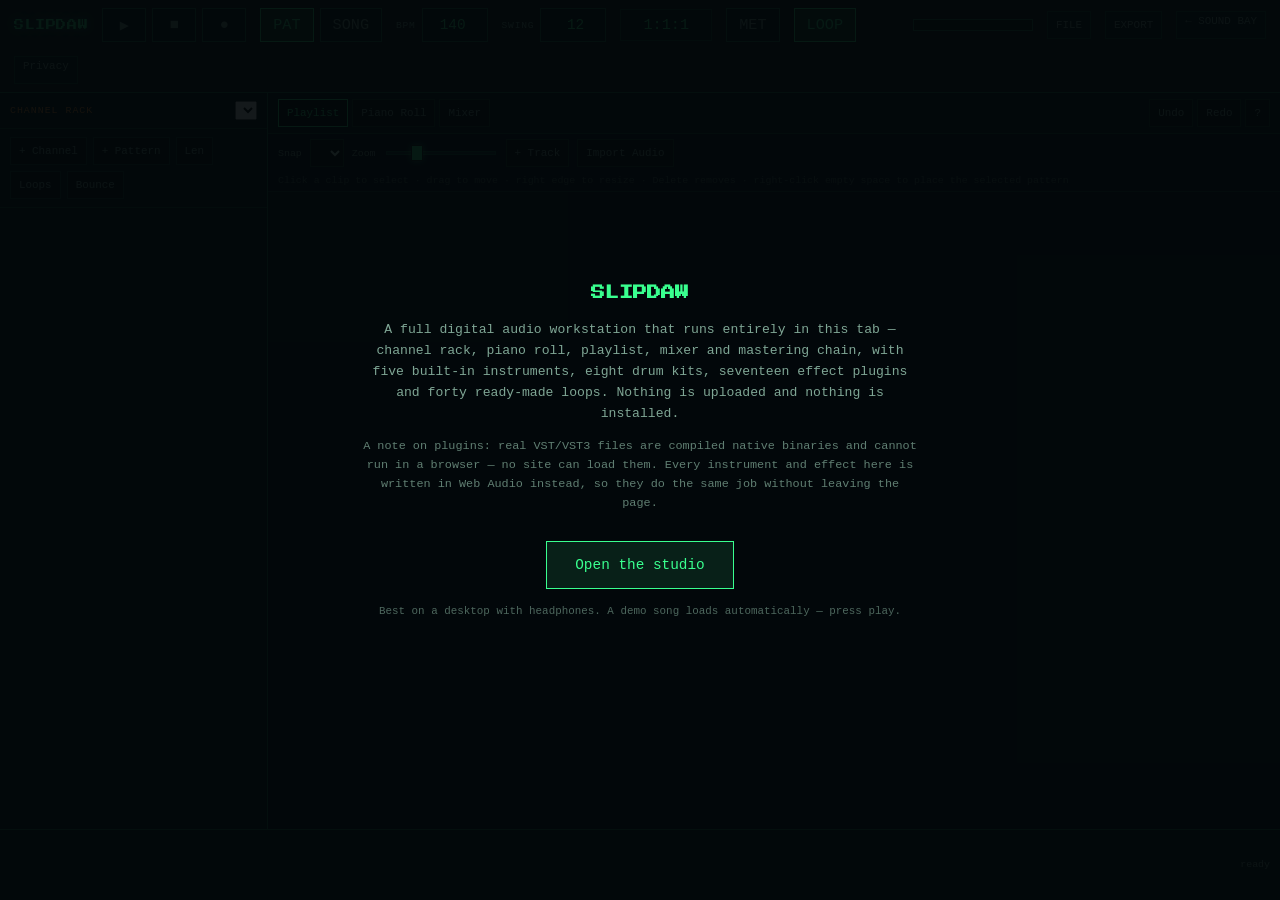
<file: index.html>
<!DOCTYPE html>
<html lang="en">
<head>
<meta charset="UTF-8">
<meta name="viewport" content="width=device-width, initial-scale=1.0">
<title>SlipDAW // daw.slippylabs.com</title>
<meta name="description" content="SlipDAW — a full digital audio workstation in your browser. Channel rack, piano roll, playlist and mixer, with 5 instruments, 8 drum kits, 17 effect plugins and 40 built-in loops. Write, record, mix, master and export to WAV. No signup, no install.">
<meta property="og:type" content="website">
<meta property="og:url" content="https://daw.slippylabs.com/">
<meta property="og:title" content="SlipDAW // daw.slippylabs.com">
<meta property="og:description" content="A full digital audio workstation in your browser — channel rack, piano roll, playlist, mixer, 5 instruments, 8 drum kits, 17 plugins, 40 loops and WAV export.">
<meta property="og:image" content="https://daw.slippylabs.com/og-image.png?h=3b8becefc4">
<meta property="og:image:width" content="1200">
<meta property="og:image:height" content="630">
<meta name="twitter:card" content="summary_large_image">
<meta name="twitter:title" content="SlipDAW // daw.slippylabs.com">
<meta name="twitter:description" content="A full digital audio workstation in your browser — channel rack, piano roll, playlist, mixer, 5 instruments, 8 drum kits, 17 plugins, 40 loops and WAV export.">
<meta name="twitter:image" content="https://daw.slippylabs.com/og-image.png?h=3b8becefc4">
<link rel="icon" href="data:image/svg+xml,%3Csvg%20xmlns%3D%22http%3A%2F%2Fwww.w3.org%2F2000%2Fsvg%22%20viewBox%3D%220%200%2064%2064%22%3E%3Crect%20width%3D%2264%22%20height%3D%2264%22%20fill%3D%22%23060d12%22%2F%3E%3Crect%20x%3D%228%22%20y%3D%2214%22%20width%3D%226%22%20height%3D%2236%22%20fill%3D%22%2339ff8f%22%2F%3E%3Crect%20x%3D%2220%22%20y%3D%2222%22%20width%3D%226%22%20height%3D%2220%22%20fill%3D%22%2339ff8f%22%2F%3E%3Crect%20x%3D%2232%22%20y%3D%228%22%20width%3D%226%22%20height%3D%2248%22%20fill%3D%22%2339ff8f%22%2F%3E%3Crect%20x%3D%2244%22%20y%3D%2218%22%20width%3D%226%22%20height%3D%2228%22%20fill%3D%22%2339ff8f%22%2F%3E%3C%2Fsvg%3E">
<meta name="theme-color" content="#060d12">
<link rel="stylesheet" href="css/style.css?v=1">
<link rel="stylesheet" href="css/daw.css?v=2">
<script>/* perf-lite: drop blend/blur effects on low-power devices. ?fx=lite or ?fx=full to override (persisted). */
(function(){try{var k="slippy-fx",m=location.search.match(/[?&]fx=(lite|full)/),v=m?m[1]:localStorage.getItem(k);if(m)localStorage.setItem(k,v);if(v==="lite"||(v!=="full"&&(navigator.hardwareConcurrency||8)<=2))document.documentElement.classList.add("perf-lite");}catch(e){}})();</script>
</head>
<body class="daw-mode">

<div class="arm" id="arm">
  <div class="inner">
    <h2>SLIPDAW</h2>
    <p>A full digital audio workstation that runs entirely in this tab — channel rack, piano roll,
    playlist, mixer and mastering chain, with five built-in instruments, eight drum kits, seventeen effect
    plugins and forty ready-made loops. Nothing is uploaded and nothing is installed.</p>
    <p style="font-size:.74rem;opacity:.75">A note on plugins: real VST/VST3 files are compiled native
    binaries and cannot run in a browser — no site can load them. Every instrument and effect here is
    written in Web Audio instead, so they do the same job without leaving the page.</p>
    <button class="big" id="arm-btn">Open the studio</button>
    <p style="font-size:.68rem;opacity:.6;margin-top:14px">Best on a desktop with headphones.
    A demo song loads automatically — press play.</p>
  </div>
</div>

<div class="daw-shell" id="shell" aria-hidden="true">

  <div class="daw-top">
    <span class="daw-brand">SLIPDAW</span>
    <div class="transport">
      <button class="tbtn play" id="btn-play" title="Play / pause (Space)">&#9654;</button>
      <button class="tbtn" id="btn-stop" title="Stop">&#9632;</button>
      <button class="tbtn rec" id="btn-rec" title="Record from microphone">&#9679;</button>
    </div>
    <div class="transport">
      <button class="tbtn on" id="btn-pat" title="Loop the selected pattern">PAT</button>
      <button class="tbtn" id="btn-song" title="Play the playlist">SONG</button>
    </div>
    <div class="field">
      <label for="bpm">BPM</label>
      <input type="number" id="bpm" min="40" max="300" step="0.1" value="140">
    </div>
    <div class="field">
      <label for="swing">Swing</label>
      <input type="number" id="swing" min="0" max="100" step="1" value="12">
    </div>
    <div class="readout num" id="pos">1:1:1</div>
    <button class="tbtn" id="btn-metro" title="Metronome">MET</button>
    <button class="tbtn on" id="btn-loop" title="Loop">LOOP</button>
    <div class="spacer"></div>
    <div class="meter" id="master-meter" title="Master output level"><i></i></div>
    <button class="mini" id="btn-file">FILE</button>
    <button class="mini" id="btn-export">EXPORT</button>
    <a class="mini" href="https://music.slippylabs.com/" style="text-decoration:none">&larr; SOUND BAY</a>
    <!-- In the toolbar rather than a page footer: .daw-shell is position:fixed
         inset:0 and <body> is scroll-locked in daw-mode, so nothing in the
         document flow below it is reachable. -->
    <a class="mini" href="https://slippylabs.com/privacy.html" style="text-decoration:none">Privacy</a>
  </div>

  <div class="mobile-note">SlipDAW is built for a desktop screen — on a phone the grids are cramped, but everything still plays.</div>

  <div class="daw-body">

    <aside class="rack">
      <div class="panel-head">
        <span class="grow">Channel Rack</span>
        <select id="pattern-select" title="Selected pattern"></select>
      </div>
      <div class="panel-head" style="border-top:none">
        <button class="mini" id="btn-add-chan">+ Channel</button>
        <button class="mini" id="btn-add-pat">+ Pattern</button>
        <button class="mini" id="btn-pat-len" title="Pattern length in bars">Len</button>
        <button class="mini" id="btn-loops" title="Browse ready-made loops">Loops</button>
        <button class="mini" id="btn-bounce" title="Render this pattern to an audio clip">Bounce</button>
      </div>
      <div class="rack-scroll" id="rack-list"></div>
    </aside>

    <section class="main">
      <div class="tabs">
        <button class="mini on" data-view="playlist">Playlist</button>
        <button class="mini" data-view="piano">Piano Roll</button>
        <button class="mini" data-view="mixer">Mixer</button>
        <span class="spacer" style="flex:1"></span>
        <button class="mini" id="btn-undo" title="Undo (Ctrl+Z)">Undo</button>
        <button class="mini" id="btn-redo" title="Redo (Ctrl+Shift+Z)">Redo</button>
        <button class="mini" id="btn-help">?</button>
      </div>

      <div class="view" id="view">
        <div class="pane show" data-pane="playlist">
          <div class="editor-bar">
            <span>Snap</span>
            <select id="pl-snap"></select>
            <span>Zoom</span>
            <input type="range" id="pl-zoom" min="8" max="80" step="1" value="26" style="width:110px">
            <button class="mini" id="btn-add-track">+ Track</button>
            <button class="mini" id="btn-import-audio">Import Audio</button>
            <span style="opacity:.6">Click a clip to select &middot; drag to move &middot; right edge to resize &middot; Delete removes &middot; right-click empty space to place the selected pattern</span>
          </div>
          <div class="canvas-wrap" id="pl-wrap"><canvas class="grid" id="pl-canvas"></canvas></div>
        </div>

        <div class="pane" data-pane="piano">
          <div class="editor-bar">
            <span>Snap</span>
            <select id="pr-snap"></select>
            <span>Zoom</span>
            <input type="range" id="pr-zoom" min="16" max="120" step="1" value="48" style="width:110px">
            <span>Vel</span>
            <input type="range" id="pr-vel" min="1" max="127" step="1" value="100" style="width:90px">
            <span class="num" id="pr-vel-val">100</span>
            <button class="mini" id="btn-quantize">Quantize</button>
            <button class="mini" id="btn-clear-notes">Clear</button>
            <span style="opacity:.6">Draw with the left button &middot; right-click erases &middot; drag a note to move &middot; drag its right edge to resize</span>
          </div>
          <div class="canvas-wrap" id="pr-wrap"><canvas class="grid" id="pr-canvas"></canvas></div>
        </div>

        <div class="pane" data-pane="mixer">
          <div class="mixer-scroll" id="mixer-scroll"></div>
        </div>

        <div class="plugwin" id="plugwin">
          <header>
            <span class="grow" id="plug-title">Plugin</span>
            <button class="mini" id="plug-close">&times;</button>
          </header>
          <div class="body" id="plug-body"></div>
        </div>
      </div>
    </section>
  </div>

  <div class="keybar">
    <div class="keys" id="keys"></div>
    <div class="status" id="status">ready</div>
  </div>
</div>

<div class="menu" id="menu"></div>
<div class="toast" id="toast"></div>
<input type="file" id="audio-input" accept="audio/*" multiple hidden>
<input type="file" id="project-input" accept="application/json,.json" hidden>
<input type="file" id="slot-input" accept="audio/*" hidden>

<script type="module" src="js/main.js?v=3"></script>
<!-- Slippy Deck: floating Slippy TV + jukebox player. Renders nothing unless admin.slippylabs.com/whoami confirms a signed-in account. -->
<script defer src="https://slippylabs.com/deck/deck.js"></script></body>
</html>
</file>
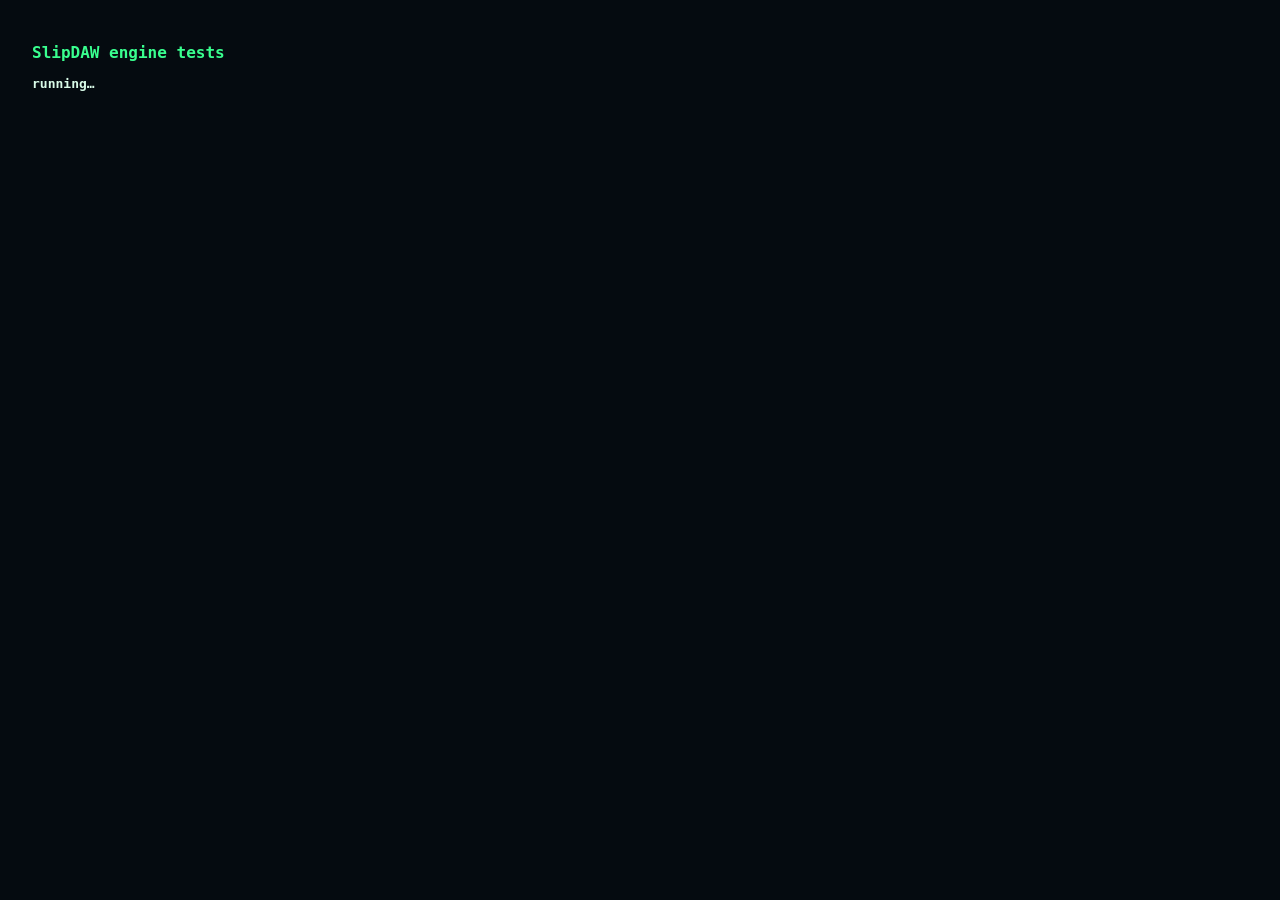
<file: tests/engine-tests.html>
<!DOCTYPE html>
<html lang="en">
<head>
<meta charset="UTF-8">
<meta name="viewport" content="width=device-width, initial-scale=1.0">
<title>SlipDAW — engine tests</title>
<style>
  body { background:#050b10; color:#d9fbe8; font-family:Consolas,monospace; padding:24px; font-size:13px; }
  h1 { color:#39ff8f; font-size:16px; }
  .pass { color:#39ff8f; } .fail { color:#ff4655; }
  li { margin:2px 0; list-style:none; }
  #summary { margin:14px 0; font-weight:bold; }
</style>
</head>
<body>
<h1>SlipDAW engine tests</h1>
<div id="summary">running…</div>
<ul id="list"></ul>
<div id="TESTOUT" hidden></div>
<script type="module">
  import { runAll } from './engine-tests.js';
  const out = await runAll();
  document.getElementById('summary').textContent = out.summary;
  document.getElementById('summary').className = out.ok ? 'pass' : 'fail';
  document.getElementById('list').innerHTML = out.results
    .map(r => `<li class="${r.pass ? 'pass' : 'fail'}">${r.pass ? 'PASS' : 'FAIL'} — ${r.name}${r.detail ? ` <span style="opacity:.6">(${r.detail})</span>` : ''}</li>`)
    .join('');
  // Machine-readable line for the headless runner.
  const line = `${out.ok ? 'OK' : 'FAILED'} :: ${out.summary} :: `
    + out.results.map(r => `${r.pass ? '+' : '!'}${r.name}${r.detail ? `(${r.detail})` : ''}`).join(' | ');
  document.getElementById('TESTOUT').textContent = line;
  // Post results back rather than relying on the runner reading the DOM at
  // the right moment: --dump-dom fires on load, long before these renders
  // finish, and --virtual-time-budget does not advance an OfflineAudioContext
  // (it renders on the audio thread, not on timers).
  try { await fetch('/__results', { method: 'POST', body: line }); } catch {}
</script>
<!-- Slippy Deck: floating Slippy TV + jukebox player. Renders nothing unless admin.slippylabs.com/whoami confirms a signed-in account. -->
<script defer src="https://slippylabs.com/deck/deck.js"></script>
</body>
</html>
</file>
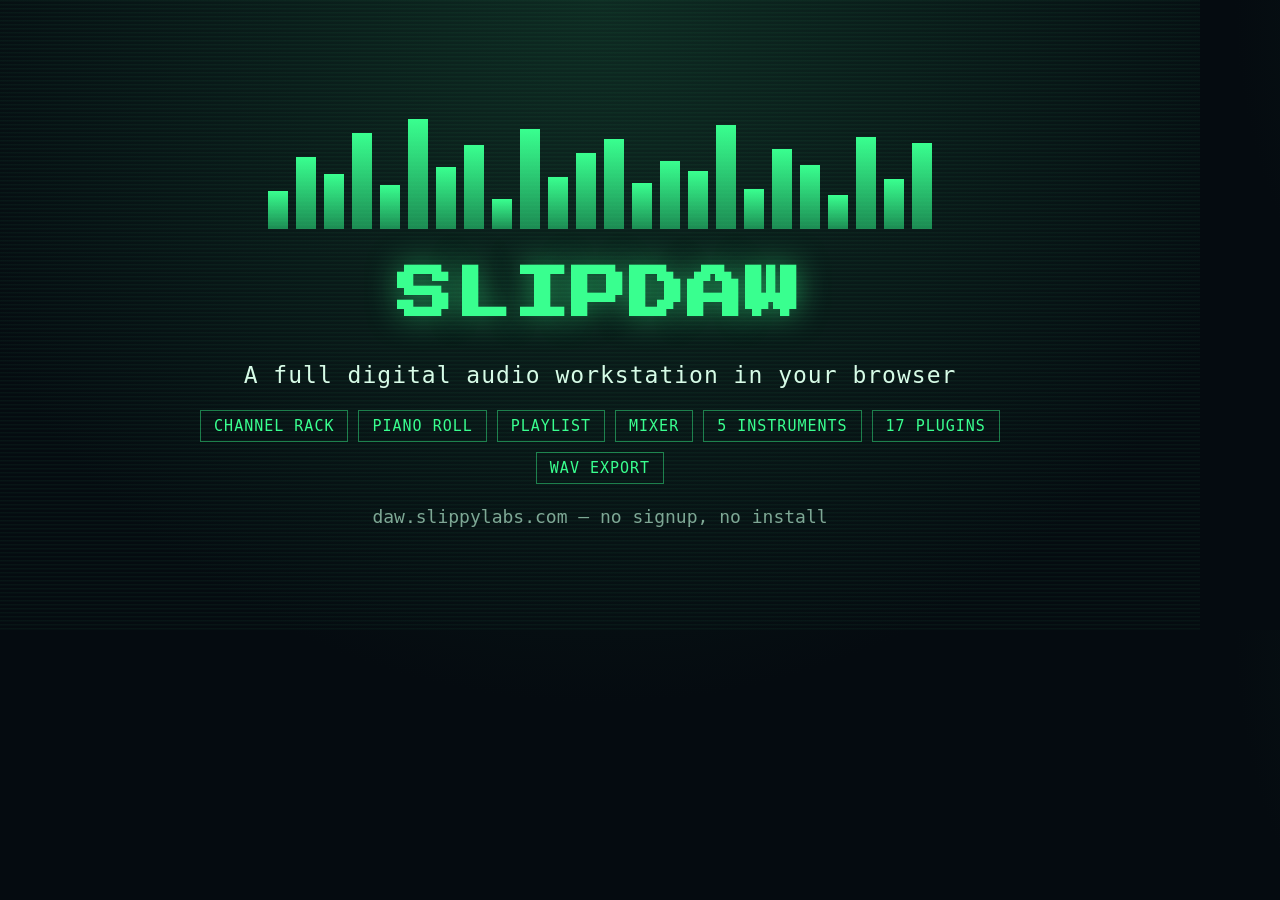
<file: tests/og-image.html>
<!DOCTYPE html><html><head><meta charset="utf-8">
<meta name="viewport" content="width=device-width, initial-scale=1.0">
<title>SLIPDAW — Open Graph Preview</title>
<link rel="stylesheet" href="../css/style.css">
<style>
html,body{margin:0;width:1200px;height:630px;overflow:hidden;background:radial-gradient(circle at 50% 0%,#0e2a22,#050b10 65%);font-family:Consolas,monospace}
.wrap{position:relative;width:1200px;height:630px;display:flex;flex-direction:column;align-items:center;justify-content:center;gap:22px}
h1{font-family:"Press Start 2P",Consolas,monospace;font-size:56px;color:#39ff8f;text-shadow:0 0 30px rgba(57,255,143,.5);margin:0;letter-spacing:2px}
p{color:#d9fbe8;font-size:23px;margin:0;letter-spacing:1px}
.sub{color:#7fa695;font-size:18px}
.bars{display:flex;gap:8px;align-items:flex-end;height:120px;margin-top:6px}
.bars i{width:20px;background:linear-gradient(180deg,#39ff8f,#1c8a52);display:block}
.chips{display:flex;gap:10px;flex-wrap:wrap;justify-content:center;max-width:900px}
.chip{border:1px solid rgba(57,255,143,.45);color:#39ff8f;font-size:15px;padding:6px 13px;letter-spacing:1px}
.scan{position:absolute;inset:0;background:repeating-linear-gradient(to bottom,rgba(57,255,143,.045),rgba(57,255,143,.045) 1px,transparent 2px,transparent 4px)}
</style></head><body>
<div class="wrap">
  <div class="bars" id="b"></div>
  <h1>SLIPDAW</h1>
  <p>A full digital audio workstation in your browser</p>
  <div class="chips">
    <span class="chip">CHANNEL RACK</span><span class="chip">PIANO ROLL</span><span class="chip">PLAYLIST</span>
    <span class="chip">MIXER</span><span class="chip">5 INSTRUMENTS</span><span class="chip">17 PLUGINS</span><span class="chip">WAV EXPORT</span>
  </div>
  <div class="sub">daw.slippylabs.com &mdash; no signup, no install</div>
  <div class="scan"></div>
</div>
<script>
// Deterministic bar heights so regenerating the image gives the same picture.
const h=[38,72,55,96,44,110,62,84,30,100,52,76,90,46,68,58,104,40,80,64,34,92,50,86];
document.getElementById('b').innerHTML=h.map(v=>`<i style="height:${v}px"></i>`).join('');
</script><!-- Slippy Deck: floating Slippy TV + jukebox player. Renders nothing unless admin.slippylabs.com/whoami confirms a signed-in account. -->
<script defer src="https://slippylabs.com/deck/deck.js"></script>
</body></html>
</file>
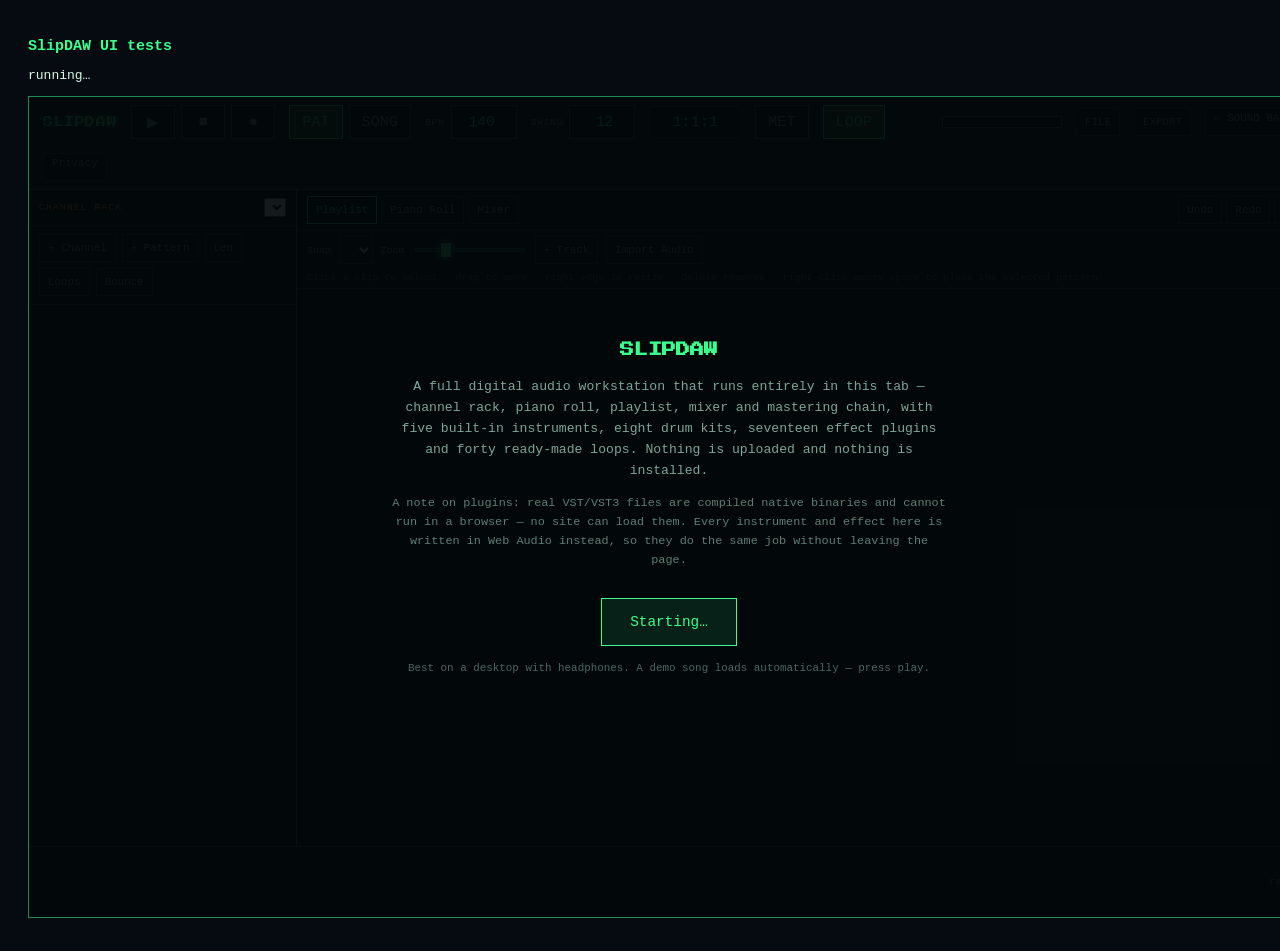
<file: tests/ui-tests.html>
<!DOCTYPE html>
<html lang="en">
<head><meta charset="utf-8"><meta name="viewport" content="width=device-width, initial-scale=1.0"><title>SlipDAW — UI tests</title></head>
<body style="background:#050b10;color:#d9fbe8;font-family:Consolas,monospace;padding:20px">
<h1 style="color:#39ff8f;font-size:15px">SlipDAW UI tests</h1>
<pre id="log">running…</pre>
<iframe id="frame" src="../index.html" style="width:1280px;height:820px;border:1px solid #1c8a52"></iframe>
<script type="module">
// Drives the real application in an iframe: click through to the studio,
// place notes, switch views, play, and export. Asserts on the resulting
// project state and rendered audio, not on how anything looks.
const log = [];
const results = [];
function check(name, pass, detail = '') { results.push({ name, pass: !!pass, detail }); return !!pass; }
const sleep = (ms) => new Promise(r => setTimeout(r, ms));

const { renderProject, encodeWav, peakOf } = await import('../js/engine/render.js');
const frame = document.getElementById('frame');
await new Promise(r => { frame.onload = r; });
const w = frame.contentWindow;
const d = frame.contentDocument;

// Collect console errors from the app — a clean console is part of the bar.
const errors = [];
w.addEventListener('error', (e) => errors.push(String(e.message)));
w.addEventListener('unhandledrejection', (e) => errors.push(String(e.reason)));

try {
  // 1. The arm screen must be up, and nothing should have started yet.
  check('arm overlay is shown before any gesture', !d.getElementById('arm').classList.contains('hidden'));

  d.getElementById('arm-btn').click();
  for (let i = 0; i < 100 && !w.slipdaw?.started; i++) await sleep(100);
  const app = w.slipdaw;
  check('studio starts on the open button', !!app && app.started);
  check('arm overlay is dismissed after starting', d.getElementById('arm').classList.contains('hidden'));
  check('audio context is running', app.engine.ctx && app.engine.ctx.state === 'running',
    `state=${app.engine.ctx && app.engine.ctx.state}`);

  // 2. The demo project loaded and built a graph.
  check('a project is loaded', app.project.channels.length > 0, `${app.project.channels.length} channels`);
  check('mixer graph was built', !!app.engine.graph && app.engine.graph.channels.size === app.project.channels.length);

  // 3. Channel rack rendered steps, and clicking one writes a note.
  const steps = d.querySelectorAll('.step');
  check('channel rack rendered step buttons', steps.length > 0, `${steps.length} steps`);
  const pat = app.selectedPattern();
  const ch = app.selectedChannel();
  const before = (pat.notes[ch.id] || []).length;
  // Find a step that is currently off so the click adds rather than removes.
  const offStep = [...steps].find(s => !s.classList.contains('on'));
  offStep.click();
  const after = (pat.notes[ch.id] || []).length;
  check('clicking a step adds a note', after === before + 1, `${before} -> ${after}`);
  offStep.click();
  check('clicking it again removes the note', (pat.notes[ch.id] || []).length === before);

  // 4. Undo/redo round-trips through a real edit.
  const n0 = (pat.notes[ch.id] || []).length;
  offStep.click();
  app.undo();
  check('undo restores the note count', (app.selectedPattern().notes[app.selectedChannel().id] || []).length === n0,
    `expected ${n0}`);
  app.redo();
  check('redo re-applies the edit', (app.selectedPattern().notes[app.selectedChannel().id] || []).length === n0 + 1);
  app.undo();

  // 5. Views switch and each canvas actually draws pixels.
  for (const view of ['piano', 'mixer', 'playlist']) {
    app.setView(view);
    await sleep(80);
    check(`${view} view activates`, d.querySelector(`.pane[data-pane="${view}"]`).classList.contains('show'));
  }
  const plCanvas = d.getElementById('pl-canvas');
  check('playlist canvas has real dimensions', plCanvas.width > 100 && plCanvas.height > 40,
    `${plCanvas.width}x${plCanvas.height}`);
  app.setView('piano');
  await sleep(80);
  const prCanvas = d.getElementById('pr-canvas');
  check('piano roll canvas has real dimensions', prCanvas.width > 100 && prCanvas.height > 40,
    `${prCanvas.width}x${prCanvas.height}`);
  // Something must actually be painted, not just sized.
  const px = prCanvas.getContext('2d').getImageData(0, 0, prCanvas.width, Math.min(60, prCanvas.height)).data;
  let nonBlank = 0;
  for (let i = 0; i < px.length; i += 4) if (px[i] + px[i + 1] + px[i + 2] > 40) nonBlank++;
  check('piano roll actually paints', nonBlank > 100, `${nonBlank} lit pixels`);

  // 6. Transport runs and the playhead advances.
  app.setView('playlist');
  app.setMode('song');
  app.togglePlay();
  await sleep(700);
  const b1 = app.engine.currentBeat();
  await sleep(600);
  const b2 = app.engine.currentBeat();
  check('transport plays and the playhead advances', app.engine.playing && b2 > b1, `${b1.toFixed(2)} -> ${b2.toFixed(2)}`);
  check('position readout is updating', /\d+:\d+:\d+/.test(d.getElementById('pos').textContent),
    d.getElementById('pos').textContent);
  app.stop();
  check('stop halts the transport', !app.engine.playing);

  // 7. Adding a plugin to the mixer rebuilds the graph and shows a window.
  app.setView('mixer');
  await sleep(60);
  const insertIdx = 1;
  const fxBefore = app.project.mixer.inserts[insertIdx].fx.length;
  app.project.mixer.inserts[insertIdx].fx.push({ id: 'test-fx', type: 'phaser', params: {}, bypass: false });
  app.engine.rebuild();
  app.mixer.render();
  check('a plugin can be added to an insert',
    app.project.mixer.inserts[insertIdx].fx.length === fxBefore + 1
    && app.engine.graph.inserts[insertIdx].fx.length === fxBefore + 1);
  app.openEffectWindow(insertIdx, fxBefore);
  await sleep(60);
  check('plugin window opens with controls',
    d.getElementById('plugwin').classList.contains('show') && d.querySelectorAll('#plug-body .knob-row').length > 0,
    `${d.querySelectorAll('#plug-body .knob-row').length} controls`);
  d.getElementById('plug-close').click();

  // 8. Every instrument can be instantiated through the real add-channel path.
  const instTypes = ['analog', 'fm', 'pluck', 'drumkit', 'sampler'];
  let instOk = true;
  for (const t of instTypes) {
    const c = app.project.channels.length;
    app.project.channels.push({
      id: `t_${t}`, name: t, instrument: t, params: {}, insert: 0,
      color: '#39ff8f', mute: false, solo: false,
    });
    app.engine.rebuild();
    if (!app.engine.graph.channels.get(`t_${t}`)) instOk = false;
    app.project.channels.length = c;
  }
  app.engine.rebuild();
  check('every instrument type builds in the live graph', instOk);

  // 9. Export renders through the same graph and produces a real WAV.
  const buf = await renderProject(app.project, { toBeat: 8, tailSec: 0.5, audioBuffers: app.engine.audioBuffers });
  check('export render is audible', peakOf(buf) > 0.02, `peak=${peakOf(buf).toFixed(4)}`);
  const wav = encodeWav(buf, 16);
  const dv = new DataView(wav);
  check('exported WAV is well formed',
    String.fromCharCode(dv.getUint8(0), dv.getUint8(1), dv.getUint8(2), dv.getUint8(3)) === 'RIFF'
    && wav.byteLength > 1000, `${wav.byteLength} bytes`);

  // 10. Autosave round-trips the project through localStorage.
  app.autosave();
  const raw = w.localStorage.getItem('slipdaw.project.v1');
  check('project autosaves to localStorage', !!raw && raw.length > 200, `${raw ? raw.length : 0} bytes`);
  const reparsed = JSON.parse(raw);
  check('autosaved project keeps its channels', reparsed.channels.length === app.project.channels.length);


  // 12. The loop browser loads a loop, creating a channel if needed.
  const { LOOPS } = await import('../js/model/loops.js');
  d.getElementById('btn-loops').click();
  await sleep(80);
  const loopRows = d.querySelectorAll('#menu button');
  check('loop browser opens with every loop listed', loopRows.length >= LOOPS.length,
    `${loopRows.length} rows for ${LOOPS.length} loops`);
  d.getElementById('menu').classList.remove('show');

  const bassLoop = LOOPS.find(l => l.category === 'Bass');
  const chansBefore = app.project.channels.length;
  app.loadLoop(bassLoop);
  await sleep(120);
  const target = app.selectedChannel();
  const written = app.selectedPattern().notes[target.id] || [];
  check('loading a loop writes its notes', written.length === bassLoop.notes.length,
    `${written.length} of ${bassLoop.notes.length}`);
  check('the loop landed on a channel that can play it',
    target.instrument === bassLoop.target.instrument && !!target.pitched === !!bassLoop.target.pitched,
    `${target.instrument}/pitched=${!!target.pitched}`);
  app.undo();
  await sleep(120);
  check('undo reverses a loop load', app.project.channels.length === chansBefore,
    `${app.project.channels.length} vs ${chansBefore}`);

  // 13. Kit switching actually changes the rendered sound.
  const { DRUM_KITS } = await import('../js/engine/instruments.js');
  check('all eight kits are offered', DRUM_KITS.length === 8, `${DRUM_KITS.length}`);
  const kitCh = app.project.channels.find(c => c.instrument === 'drumkit');
  const renderKitNow = async () => {
    const b = await renderProject(app.project, { toBeat: 4, tailSec: 0.4, audioBuffers: app.engine.audioBuffers });
    return b.getChannelData(0);
  };
  kitCh.params.kit = 'trap';
  const trapBuf = await renderKitNow();
  kitCh.params.kit = '909';
  app.engine.rebuild();
  const nineBuf = await renderKitNow();
  let kitDelta = 0;
  for (let i = 0; i < trapBuf.length; i++) kitDelta = Math.max(kitDelta, Math.abs(trapBuf[i] - nineBuf[i]));
  check('switching kit changes the sound', kitDelta > 0.01, `delta=${kitDelta.toFixed(3)}`);
  kitCh.params.kit = 'trap';
  app.engine.rebuild();

  // 14. The Drum Kit plugin window exposes the sample slots.
  app.openInstrumentWindow(kitCh);
  await sleep(80);
  check('drum kit window shows a slot per voice',
    d.querySelectorAll('#plug-body .slot-row').length === 8,
    `${d.querySelectorAll('#plug-body .slot-row').length} slots`);
  check('drum kit window has the kit selector', !!d.querySelector('#plug-body select'));
  d.getElementById('plug-close').click();

  // 15. Bounce turns the current pattern into an audio clip.
  const assetsBefore = app.project.audioAssets.length;
  await app.bouncePattern();
  await sleep(400);
  check('bounce creates an audio asset', app.project.audioAssets.length === assetsBefore + 1,
    `${assetsBefore} -> ${app.project.audioAssets.length}`);
  const newAsset = app.project.audioAssets[app.project.audioAssets.length - 1];
  const bounced = app.engine.audioBuffers.get(newAsset.id);
  check('the bounced buffer contains audio', !!bounced && bounced.duration > 0.1,
    bounced ? `${bounced.duration.toFixed(2)}s` : 'missing');
  const placed = app.project.playlist.tracks.some(t => t.clips.some(c => c.ref === newAsset.id));
  check('the bounce is placed on the playlist as a clip', placed);

  // 11. Nothing threw along the way.
  check('no uncaught errors in the app', errors.length === 0, errors.slice(0, 3).join(' | '));
} catch (err) {
  check('test harness completed', false, `${err && err.message}`);
}

const failed = results.filter(r => !r.pass);
const summary = `${results.length - failed.length}/${results.length} passed`;
const line = `${failed.length ? 'FAILED' : 'OK'} :: ${summary} :: `
  + results.map(r => `${r.pass ? '+' : '!'}${r.name}${r.detail ? `(${r.detail})` : ''}`).join(' | ');
document.getElementById('log').textContent = results
  .map(r => `${r.pass ? 'PASS' : 'FAIL'} — ${r.name}${r.detail ? `  (${r.detail})` : ''}`).join('\n') + `\n\n${summary}`;
try { await fetch('/__results', { method: 'POST', body: line }); } catch {}
</script>
<!-- Slippy Deck: floating Slippy TV + jukebox player. Renders nothing unless admin.slippylabs.com/whoami confirms a signed-in account. -->
<script defer src="https://slippylabs.com/deck/deck.js"></script>
</body>
</html>
</file>
<file: css/style.css>
@import url('https://fonts.googleapis.com/css2?family=Press+Start+2P&display=swap');

:root {
  --hud-green: #39ff8f;
  --hud-green-dim: #1c8a52;
  --hud-orange: #ff9130;
  --hud-red: #ff4655;
  --bg-deep: #050b10;
  --bg-panel: rgba(12, 26, 22, 0.85);
  --panel-border: rgba(57, 255, 143, 0.35);
  --text-main: #d9fbe8;
  --text-dim: #7fa695;
}

@media (prefers-reduced-motion: reduce) {
  * { animation: none !important; transition: none !important; }
}

* { box-sizing: border-box; }
html, body { margin: 0; }

body {
  font-family: "Consolas", "SFMono-Regular", Menlo, Monaco, "Courier New", monospace;
  color: var(--text-main);
  background: radial-gradient(circle at 50% 0%, #0e2a22, var(--bg-deep) 65%);
  min-height: 100vh;
  overflow-x: hidden;
}

/* ---- moving space backdrop ---- */
.starfield {
  position: fixed;
  inset: -400px;
  z-index: 0;
  pointer-events: none;
  background-image:
    radial-gradient(1.5px 1.5px at 10% 20%, #fff 50%, transparent 51%),
    radial-gradient(1px 1px at 30% 70%, #fff 50%, transparent 51%),
    radial-gradient(2px 2px at 50% 40%, #fff 50%, transparent 51%),
    radial-gradient(1px 1px at 70% 12%, #fff 50%, transparent 51%),
    radial-gradient(1.5px 1.5px at 85% 55%, #fff 50%, transparent 51%),
    radial-gradient(1px 1px at 15% 85%, #fff 50%, transparent 51%),
    radial-gradient(1px 1px at 60% 90%, #fff 50%, transparent 51%),
    radial-gradient(2px 2px at 92% 25%, #fff 50%, transparent 51%),
    radial-gradient(1px 1px at 45% 12%, #fff 50%, transparent 51%),
    radial-gradient(1px 1px at 5% 55%, #fff 50%, transparent 51%);
  background-repeat: repeat;
  background-size: 340px 340px;
  opacity: 0.8;
  will-change: transform;
  animation: starfield-fly 22s linear infinite;
}
@keyframes starfield-fly {
  from { transform: translate(0, 0); }
  to   { transform: translate(-340px, 340px); }
}

.starfox-horizon {
  position: fixed;
  inset: 0;
  z-index: 0;
  overflow: hidden;
  pointer-events: none;
}
.asteroid {
  position: absolute;
  left: -80px;
  width: var(--size, 40px);
  height: var(--size, 40px);
  opacity: var(--opacity, 0.4);
  animation: asteroid-drift var(--duration, 30s) linear infinite;
  animation-delay: var(--delay, 0s);
}
.asteroid-spin {
  width: 100%;
  height: 100%;
  animation: asteroid-tumble var(--spin, 12s) linear infinite;
  animation-delay: var(--delay, 0s);
}
.asteroid-spin svg { display: block; width: 100%; height: 100%; }
.asteroid-spin polygon {
  fill: rgba(12, 26, 22, 0.6);
  stroke: var(--hud-green-dim);
  stroke-width: 1.4;
}
@keyframes asteroid-drift {
  from { transform: translateX(0); }
  to   { transform: translateX(calc(100vw + 160px)); }
}
@keyframes asteroid-tumble {
  from { transform: rotate(0deg); }
  to   { transform: rotate(360deg); }
}

.scanlines {
  position: fixed;
  inset: 0;
  z-index: 1;
  pointer-events: none;
  background: repeating-linear-gradient(
    to bottom,
    rgba(57, 255, 143, 0.03),
    rgba(57, 255, 143, 0.03) 1px,
    transparent 2px,
    transparent 3px
  );
  mix-blend-mode: overlay;
}

/* ---- page layout ---- */
.page-wrap {
  position: relative;
  z-index: 2;
  min-height: 100vh;
  display: flex;
  align-items: flex-start;
  justify-content: center;
  padding: 40px 20px 60px;
}

.hud-panel {
  position: relative;
  width: 100%;
  max-width: 460px;
  background: var(--bg-panel);
  border: 1px solid var(--panel-border);
  padding: 36px 32px;
  backdrop-filter: blur(6px);
  box-shadow: 0 0 40px rgba(57, 255, 143, 0.08), inset 0 0 60px rgba(0,0,0,0.4);
}
.hud-panel.wide { max-width: 860px; }
.hud-panel.xwide { max-width: 1040px; }

.corner { position: absolute; width: 18px; height: 18px; border: 2px solid var(--hud-green); }
.corner.tl { top: -1px; left: -1px; border-right: none; border-bottom: none; }
.corner.tr { top: -1px; right: -1px; border-left: none; border-bottom: none; }
.corner.bl { bottom: -1px; left: -1px; border-right: none; border-top: none; }
.corner.br { bottom: -1px; right: -1px; border-left: none; border-top: none; }

.callsign-row { display: flex; align-items: center; gap: 14px; margin-bottom: 6px; }
.toad-avatar-wrap { position: relative; flex-shrink: 0; width: 46px; height: 46px; }
.toad-avatar { filter: drop-shadow(0 0 6px rgba(57, 255, 143, 0.5)); }
.lock-reticle {
  position: absolute;
  inset: -6px;
  border: 1px dashed rgba(57, 255, 143, 0.5);
  border-radius: 50%;
  animation: reticle-spin 6s linear infinite;
}
.lock-reticle::before, .lock-reticle::after {
  content: ""; position: absolute; width: 7px; height: 7px; border: 1px solid var(--hud-green);
}
.lock-reticle::before { top: -3px; left: -3px; border-right: none; border-bottom: none; }
.lock-reticle::after { bottom: -3px; right: -3px; border-left: none; border-top: none; }
@keyframes reticle-spin { to { transform: rotate(360deg); } }

.callsign {
  font-family: "Press Start 2P", "Consolas", monospace;
  font-size: 9px;
  letter-spacing: 0.1em;
  line-height: 1.6;
  color: var(--hud-orange);
  text-transform: uppercase;
  flex: 1;
}

.nav-links { display: flex; gap: 8px; flex-shrink: 0; }
.logout-link {
  font-size: 0.65rem;
  letter-spacing: 0.05em;
  text-transform: uppercase;
  color: var(--text-dim);
  text-decoration: none;
  border: 1px solid var(--panel-border);
  padding: 5px 10px;
  flex-shrink: 0;
}
.logout-link:hover { color: var(--hud-green); border-color: var(--hud-green); }

h1 {
  font-family: "Press Start 2P", "Consolas", monospace;
  font-size: 1.15rem;
  line-height: 1.6;
  margin: 10px 0 8px;
  letter-spacing: 0.02em;
  color: var(--hud-green);
  text-shadow: 0 0 12px rgba(57, 255, 143, 0.45);
}

.subtitle {
  color: var(--text-dim);
  font-size: 0.85rem;
  margin: 0 0 22px;
  letter-spacing: 0.03em;
}

/* ---- filter tabs ---- */
.filter-bar {
  display: flex;
  flex-wrap: wrap;
  gap: 8px;
  margin-bottom: 20px;
  padding-bottom: 18px;
  border-bottom: 1px dashed var(--panel-border);
}
.hud-tab {
  font-family: inherit;
  font-size: 0.7rem;
  letter-spacing: 0.05em;
  text-transform: uppercase;
  color: var(--text-dim);
  background: rgba(0,0,0,0.3);
  border: 1px solid var(--panel-border);
  padding: 6px 12px;
  cursor: pointer;
  transition: color 0.15s, border-color 0.15s, background 0.15s;
}
.hud-tab:hover { color: var(--hud-green); border-color: var(--hud-green-dim); }
.hud-tab.active {
  color: var(--hud-green);
  border-color: var(--hud-green);
  background: rgba(57, 255, 143, 0.12);
  box-shadow: 0 0 10px rgba(57,255,143,0.15);
}

/* ---- console grid / cards ---- */
.console-grid {
  display: grid;
  grid-template-columns: repeat(auto-fill, minmax(230px, 1fr));
  gap: 16px;
}
.console-card {
  border: 1px solid var(--panel-border);
  background: rgba(0, 0, 0, 0.25);
  padding: 16px;
  display: flex;
  flex-direction: column;
  gap: 10px;
}
.console-card.hidden { display: none; }
.console-card-head {
  display: flex;
  justify-content: space-between;
  align-items: baseline;
  gap: 8px;
  border-bottom: 1px dashed var(--panel-border);
  padding-bottom: 8px;
}
.console-name-wrap { display: flex; align-items: center; gap: 8px; min-width: 0; }
.console-icon { font-size: 1.1rem; flex-shrink: 0; }
.console-name {
  font-weight: bold;
  letter-spacing: 0.02em;
  color: var(--hud-green);
  font-size: 0.92rem;
  overflow: hidden;
  text-overflow: ellipsis;
  white-space: nowrap;
}
.tag {
  display: inline-block;
  padding: 2px 8px;
  font-size: 0.62rem;
  text-transform: uppercase;
  letter-spacing: 0.05em;
  border: 1px solid currentColor;
  flex-shrink: 0;
  color: var(--hud-green-dim);
}
.card-blurb { margin: 0; font-size: 0.82rem; line-height: 1.45; color: var(--text-main); flex-grow: 1; }
a.dl {
  align-self: flex-start;
  color: var(--hud-green);
  text-decoration: none;
  border: 1px solid var(--hud-green-dim);
  padding: 5px 12px;
  font-size: 0.72rem;
  letter-spacing: 0.06em;
  text-transform: uppercase;
}
a.dl:hover { background: rgba(57, 255, 143, 0.14); }

/* ---- comm-link transmission window ---- */
.comm-window {
  margin-top: 28px;
  display: flex;
  align-items: stretch;
  border: 1px solid var(--panel-border);
  background: rgba(0, 0, 0, 0.35);
  position: relative;
  overflow: hidden;
}
.comm-portrait {
  flex-shrink: 0;
  width: 56px;
  display: flex;
  align-items: center;
  justify-content: center;
  background: rgba(57, 255, 143, 0.06);
  border-right: 1px solid var(--panel-border);
}
.comm-portrait svg { filter: drop-shadow(0 0 6px rgba(57, 255, 143, 0.5)); }
.comm-body { padding: 10px 12px; flex: 1; min-width: 0; }
.comm-label {
  font-size: 0.6rem;
  letter-spacing: 0.1em;
  text-transform: uppercase;
  color: var(--hud-orange);
  display: flex;
  align-items: center;
  gap: 6px;
  margin-bottom: 5px;
}
.comm-label .dot {
  width: 6px; height: 6px; border-radius: 50%;
  background: var(--hud-red); flex-shrink: 0;
  animation: comm-blink 1s steps(1) infinite;
}
@keyframes comm-blink { 50% { opacity: 0; } }
.comm-body p { margin: 0; font-size: 0.78rem; font-style: italic; color: var(--text-main); line-height: 1.4; }

/* ---- back button ---- */
.hud-btn {
  display: block;
  width: 100%;
  margin-top: 24px;
  padding: 14px 12px;
  background: linear-gradient(180deg, rgba(57,255,143,0.18), rgba(57,255,143,0.06));
  border: 1px solid var(--hud-green);
  box-shadow: inset 0 1px 0 rgba(255,255,255,0.15), inset 0 -3px 0 rgba(0,0,0,0.35);
  color: var(--hud-green);
  font-family: "Press Start 2P", "Consolas", monospace;
  letter-spacing: 0.02em;
  text-transform: uppercase;
  font-size: 0.62rem;
  text-align: center;
  text-decoration: none;
  cursor: pointer;
  transition: background 0.15s, transform 0.05s;
}
.hud-btn:hover { background: rgba(57, 255, 143, 0.28); }
.hud-btn:active { transform: translateY(2px); }

@media (max-width: 480px) {
  .page-wrap { padding: 24px 14px 40px; }
  .hud-panel { padding: 26px 18px; }
}

/* ---- tool page components ---- */
.tool-note { font-size: 0.72rem; color: var(--text-dim); margin: 0 0 18px; line-height: 1.5; }

.tool-field-row { display: flex; flex-direction: column; gap: 6px; margin-bottom: 16px; }
.tool-field-label {
  font-size: 0.66rem;
  letter-spacing: 0.06em;
  text-transform: uppercase;
  color: var(--text-dim);
}

.tool-textarea {
  width: 100%;
  min-height: 160px;
  resize: vertical;
  background: rgba(0, 0, 0, 0.35);
  border: 1px solid var(--panel-border);
  color: var(--text-main);
  font-family: "Consolas", "SFMono-Regular", Menlo, Monaco, "Courier New", monospace;
  font-size: 0.85rem;
  line-height: 1.5;
  padding: 12px;
  box-sizing: border-box;
}
.tool-textarea:focus { outline: none; border-color: var(--hud-green); }

.tool-text-input {
  background: rgba(0, 0, 0, 0.35);
  border: 1px solid var(--panel-border);
  color: var(--text-main);
  font-family: inherit;
  font-size: 0.85rem;
  padding: 10px 12px;
  box-sizing: border-box;
  width: 100%;
}
.tool-text-input:focus { outline: none; border-color: var(--hud-green); }

.tool-output {
  width: 100%;
  min-height: 90px;
  max-height: 420px;
  overflow: auto;
  background: rgba(0, 0, 0, 0.35);
  border: 1px solid var(--panel-border);
  color: var(--hud-green);
  font-family: "Consolas", "SFMono-Regular", Menlo, Monaco, "Courier New", monospace;
  font-size: 0.82rem;
  line-height: 1.5;
  padding: 12px;
  margin: 0;
  white-space: pre-wrap;
  word-break: break-word;
  box-sizing: border-box;
}
.tool-output.error-text { color: var(--hud-red); }

.tool-controls { display: flex; flex-wrap: wrap; align-items: center; gap: 10px; margin: 14px 0; }

.tool-btn {
  font-family: inherit;
  font-size: 0.72rem;
  letter-spacing: 0.05em;
  text-transform: uppercase;
  color: var(--hud-green);
  background: rgba(0, 0, 0, 0.3);
  border: 1px solid var(--hud-green-dim);
  padding: 9px 16px;
  cursor: pointer;
  transition: background 0.15s, border-color 0.15s;
}
.tool-btn:hover { background: rgba(57, 255, 143, 0.14); border-color: var(--hud-green); }
.tool-btn:active { transform: translateY(1px); }
.tool-btn.ghost { color: var(--text-dim); border-color: var(--panel-border); }
.tool-btn.ghost:hover { color: var(--hud-green); border-color: var(--hud-green-dim); }

.tool-checks { display: flex; flex-wrap: wrap; gap: 16px; margin: 4px 0 16px; }
.tool-check { display: flex; align-items: center; gap: 7px; font-size: 0.78rem; color: var(--text-main); }
.tool-check input { accent-color: var(--hud-green); width: 15px; height: 15px; }

.tool-slider-row { display: flex; align-items: center; gap: 12px; }
.tool-slider-row input[type="range"] { flex: 1; accent-color: var(--hud-green); }
.tool-slider-value {
  font-family: "Press Start 2P", monospace;
  font-size: 0.8rem;
  color: var(--hud-green);
  min-width: 34px;
  text-align: right;
}

.stat-grid { display: grid; grid-template-columns: repeat(auto-fit, minmax(120px, 1fr)); gap: 12px; margin: 16px 0; }
.stat-tile { border: 1px solid var(--panel-border); background: rgba(0, 0, 0, 0.25); padding: 12px; text-align: center; }
.stat-tile .stat-value { font-family: "Press Start 2P", monospace; font-size: 0.95rem; color: var(--hud-green); display: block; margin-bottom: 8px; }
.stat-tile .stat-label { font-size: 0.6rem; letter-spacing: 0.05em; text-transform: uppercase; color: var(--text-dim); }

.two-col { display: grid; grid-template-columns: 1fr 1fr; gap: 16px; align-items: start; }
@media (max-width: 720px) { .two-col { grid-template-columns: 1fr; } }

.md-preview {
  background: rgba(0, 0, 0, 0.35);
  border: 1px solid var(--panel-border);
  padding: 14px;
  min-height: 160px;
  max-height: 420px;
  overflow: auto;
  font-size: 0.85rem;
  line-height: 1.55;
  box-sizing: border-box;
}
.md-preview h1, .md-preview h2, .md-preview h3 { color: var(--hud-green); font-family: inherit; text-shadow: none; margin: 0.6em 0 0.3em; }
.md-preview h1:first-child, .md-preview h2:first-child, .md-preview h3:first-child { margin-top: 0; }
.md-preview code { background: rgba(57, 255, 143, 0.1); padding: 1px 5px; font-size: 0.9em; }
.md-preview pre { background: rgba(0, 0, 0, 0.4); padding: 10px; overflow-x: auto; border: 1px solid var(--panel-border); }
.md-preview pre code { background: none; padding: 0; }
.md-preview a { color: var(--hud-orange); }
.md-preview blockquote { border-left: 2px solid var(--hud-green-dim); margin: 0.5em 0; padding: 2px 12px; color: var(--text-dim); }
.md-preview ul, .md-preview ol { padding-left: 1.4em; }
.md-preview hr { border: none; border-top: 1px dashed var(--panel-border); margin: 1em 0; }
.md-preview p { margin: 0.6em 0; }

.password-display { display: flex; gap: 8px; margin-bottom: 16px; }
.password-display input {
  flex: 1;
  background: rgba(0, 0, 0, 0.35);
  border: 1px solid var(--panel-border);
  color: var(--hud-green);
  font-family: "Consolas", monospace;
  font-size: 1rem;
  letter-spacing: 0.04em;
  padding: 11px 12px;
  min-width: 0;
}

.strength-bar { height: 6px; background: rgba(0, 0, 0, 0.4); border: 1px solid var(--panel-border); margin-bottom: 6px; overflow: hidden; }
.strength-fill { height: 100%; width: 0%; background: var(--hud-red); transition: width 0.2s, background 0.2s; }
.strength-label { font-size: 0.7rem; color: var(--text-dim); text-transform: uppercase; letter-spacing: 0.05em; margin: 0 0 18px; }

mark.regex-match { background: rgba(57, 255, 143, 0.3); color: var(--hud-green); padding: 0 1px; border-radius: 1px; }

.match-list { list-style: none; margin: 0; padding: 0; display: flex; flex-direction: column; gap: 8px; }
.match-list li { border: 1px solid var(--panel-border); background: rgba(0, 0, 0, 0.25); padding: 8px 10px; font-size: 0.78rem; }
.match-list .match-index { color: var(--hud-orange); margin-right: 8px; }

.copy-toast { font-size: 0.68rem; color: var(--hud-green); margin-left: 2px; opacity: 0; }
.copy-toast.show { opacity: 1; }

.tool-file-input {
  color: var(--text-main);
  font-family: inherit;
  font-size: 0.8rem;
}
.tool-file-input::file-selector-button {
  font-family: inherit;
  font-size: 0.72rem;
  letter-spacing: 0.05em;
  text-transform: uppercase;
  color: var(--hud-green);
  background: rgba(0, 0, 0, 0.3);
  border: 1px solid var(--hud-green-dim);
  padding: 9px 16px;
  cursor: pointer;
  margin-right: 12px;
  transition: background 0.15s, border-color 0.15s;
}
.tool-file-input::file-selector-button:hover { background: rgba(57, 255, 143, 0.14); border-color: var(--hud-green); }

.tool-select {
  background: rgba(0, 0, 0, 0.35);
  border: 1px solid var(--panel-border);
  color: var(--text-main);
  font-family: inherit;
  font-size: 0.82rem;
  padding: 9px 10px;
}
.tool-select:focus { outline: none; border-color: var(--hud-green); }

.tool-dim-row { display: flex; gap: 12px; }
.tool-dim-row > div { flex: 1; }

.canvas-frame {
  border: 1px solid var(--panel-border);
  background: repeating-conic-gradient(rgba(255,255,255,0.04) 0% 25%, transparent 0% 50%) 50% / 16px 16px;
  padding: 10px;
  display: flex;
  justify-content: center;
  align-items: center;
  min-height: 120px;
  overflow: auto;
}
.canvas-frame canvas { max-width: 100%; height: auto; display: block; }
.canvas-frame img { max-width: 100%; display: block; }

.tool-video-preview {
  width: 100%;
  max-height: 340px;
  border: 1px solid var(--panel-border);
  background: rgba(0, 0, 0, 0.35);
  display: block;
}

.progress-bar { height: 8px; background: rgba(0, 0, 0, 0.4); border: 1px solid var(--panel-border); overflow: hidden; margin: 4px 0 10px; }
.progress-fill { height: 100%; width: 0%; background: var(--hud-green); transition: width 0.15s; }

/* ---- Slippy TV ---- */
.tv-frame {
  background: linear-gradient(160deg, #10241c, #060e0b);
  border: 1px solid var(--panel-border);
  border-radius: 10px;
  padding: 16px;
  box-shadow: inset 0 0 30px rgba(0, 0, 0, 0.6), 0 0 24px rgba(57, 255, 143, 0.06);
}
.tv-screen {
  position: relative;
  width: 100%;
  aspect-ratio: 16 / 9;
  background: #000;
  border: 2px solid var(--hud-green-dim);
  border-radius: 4px;
  overflow: hidden;
  box-shadow: inset 0 0 40px rgba(0, 0, 0, 0.8);
}
.tv-screen video, .tv-screen #yt-player-wrap { width: 100%; height: 100%; display: block; position: relative; z-index: 1; background: #000; }
.tv-screen video { border: 0; }
.tv-screen #yt-player-wrap iframe { width: 100%; height: 100%; display: block; border: 0; }

.tv-off-msg {
  position: absolute;
  inset: 0;
  z-index: 3;
  display: flex;
  align-items: center;
  justify-content: center;
  flex-direction: column;
  gap: 10px;
  background: #000;
  color: var(--hud-green-dim);
  font-family: "Press Start 2P", monospace;
  font-size: 0.68rem;
  letter-spacing: 0.05em;
  text-align: center;
  padding: 20px;
  opacity: 0;
  pointer-events: none;
}
.tv-screen.tv-off .tv-off-msg { opacity: 1; }
.tv-screen.tv-off iframe, .tv-screen.tv-off video { visibility: hidden; }

.tv-loading-msg {
  position: absolute;
  inset: 0;
  z-index: 4;
  display: flex;
  align-items: center;
  justify-content: center;
  gap: 10px;
  background: rgba(0, 0, 0, 0.55);
  color: var(--hud-green);
  font-family: "Press Start 2P", monospace;
  font-size: 0.65rem;
  letter-spacing: 0.05em;
  text-shadow: 0 0 8px rgba(57, 255, 143, 0.5);
  opacity: 0;
  pointer-events: none;
}
.tv-screen.buffering .tv-loading-msg { opacity: 1; }
.tv-loading-msg .tv-loading-dot {
  width: 8px;
  height: 8px;
  border-radius: 50%;
  background: var(--hud-green);
  animation: comm-blink 0.9s steps(1) infinite;
}

.tv-static-overlay {
  position: absolute;
  inset: 0;
  z-index: 2;
  pointer-events: none;
  opacity: 0;
  background:
    repeating-linear-gradient(0deg, rgba(255, 255, 255, 0.12) 0px, rgba(255, 255, 255, 0.12) 1px, transparent 1px, transparent 3px),
    repeating-linear-gradient(90deg, rgba(57, 255, 143, 0.06) 0px, transparent 2px);
}
.tv-screen.flicker .tv-static-overlay { animation: tv-flicker-anim 0.35s steps(6) forwards; }
@keyframes tv-flicker-anim {
  0% { opacity: 0.9; } 25% { opacity: 0.25; } 50% { opacity: 0.75; } 75% { opacity: 0.15; } 100% { opacity: 0; }
}

.tv-controls { display: flex; flex-wrap: wrap; align-items: center; gap: 14px; margin-top: 18px; }

.tv-power-btn {
  padding: 9px 14px;
  border: 1px solid var(--panel-border);
  background: rgba(0, 0, 0, 0.3);
  color: var(--text-dim);
  font-family: inherit;
  font-size: 0.72rem;
  letter-spacing: 0.05em;
  text-transform: uppercase;
  cursor: pointer;
  display: flex;
  align-items: center;
  gap: 7px;
  transition: background 0.15s, box-shadow 0.15s, border-color 0.15s, color 0.15s;
  flex-shrink: 0;
}
.tv-power-btn:hover { border-color: var(--hud-green-dim); color: var(--hud-green); }
.tv-power-btn.on {
  background: rgba(57, 255, 143, 0.16);
  border-color: var(--hud-green);
  color: var(--hud-green);
  box-shadow: 0 0 10px rgba(57, 255, 143, 0.3);
}

.channel-readout {
  font-family: "Press Start 2P", monospace;
  font-size: 0.8rem;
  color: var(--hud-green);
  background: rgba(0, 0, 0, 0.5);
  border: 1px solid var(--panel-border);
  padding: 10px 14px;
  text-shadow: 0 0 8px rgba(57, 255, 143, 0.5);
  min-width: 140px;
  text-align: center;
  flex-shrink: 0;
}

.tv-nav-btn {
  width: 40px;
  height: 40px;
  border: 1px solid var(--hud-green-dim);
  background: rgba(0, 0, 0, 0.3);
  color: var(--hud-green);
  font-size: 1rem;
  cursor: pointer;
  flex-shrink: 0;
}
.tv-nav-btn:hover { background: rgba(57, 255, 143, 0.14); border-color: var(--hud-green); }

.volume-row { display: flex; align-items: center; gap: 10px; flex: 1; min-width: 180px; }
.volume-row input[type="range"] { flex: 1; accent-color: var(--hud-green); }
.volume-row .tool-slider-value { min-width: 40px; }

.mute-btn {
  width: 36px;
  height: 36px;
  border: 1px solid var(--panel-border);
  background: rgba(0, 0, 0, 0.3);
  color: var(--text-main);
  font-size: 1rem;
  cursor: pointer;
  flex-shrink: 0;
}
.mute-btn:hover { border-color: var(--hud-green); }

.channel-grid { display: grid; grid-template-columns: repeat(auto-fill, minmax(150px, 1fr)); gap: 10px; margin-top: 16px; }
.channel-btn {
  display: flex;
  align-items: center;
  gap: 8px;
  border: 1px solid var(--panel-border);
  background: rgba(0, 0, 0, 0.25);
  color: var(--text-main);
  padding: 10px 12px;
  font-family: inherit;
  font-size: 0.78rem;
  cursor: pointer;
  text-align: left;
}
.channel-btn:hover { border-color: var(--hud-green-dim); }
.channel-btn.active {
  border-color: var(--hud-green);
  background: rgba(57, 255, 143, 0.1);
  color: var(--hud-green);
  box-shadow: 0 0 10px rgba(57, 255, 143, 0.12);
}
.channel-btn .ch-num {
  font-family: "Press Start 2P", monospace;
  font-size: 0.58rem;
  color: var(--hud-orange);
  flex-shrink: 0;
}

/* ---- calculators (Simple Calculator, Tip Calculator) ---- */
/* Numeric displays use a plain monospace font, never "Press Start 2P" —
   that pixel font draws 8 as S and 0 as O at small sizes. */
.calc-display {
  width: 100%;
  background: rgba(0, 0, 0, 0.35);
  border: 1px solid var(--panel-border);
  color: var(--hud-green);
  font-family: "Consolas", "SFMono-Regular", Menlo, Monaco, "Courier New", monospace;
  font-size: 2.1rem;
  text-align: right;
  padding: 20px 16px 14px;
  margin-bottom: 4px;
  overflow-x: auto;
  white-space: nowrap;
  box-sizing: border-box;
}
.calc-subdisplay {
  font-family: "Consolas", "SFMono-Regular", Menlo, Monaco, "Courier New", monospace;
  font-size: 0.78rem;
  color: var(--text-dim);
  text-align: right;
  min-height: 1.1em;
  padding: 0 16px;
  margin-bottom: 16px;
}

.calc-grid { display: grid; grid-template-columns: repeat(4, 1fr); gap: 8px; margin-bottom: 18px; }
.calc-key {
  font-family: "Consolas", "SFMono-Regular", Menlo, Monaco, "Courier New", monospace;
  font-size: 1.15rem;
  color: var(--text-main);
  background: rgba(0, 0, 0, 0.3);
  border: 1px solid var(--panel-border);
  padding: 16px 0;
  cursor: pointer;
  transition: background 0.15s, border-color 0.15s;
}
.calc-key:hover { background: rgba(57, 255, 143, 0.14); border-color: var(--hud-green); }
.calc-key:active { transform: translateY(1px); }
.calc-key.calc-op { color: var(--hud-orange); border-color: rgba(255, 145, 48, 0.35); }
.calc-key.calc-op:hover { background: rgba(255, 145, 48, 0.14); border-color: var(--hud-orange); }
.calc-key.calc-op.active { background: rgba(255, 145, 48, 0.22); border-color: var(--hud-orange); }
.calc-key.calc-equals { color: var(--hud-green); border-color: var(--hud-green-dim); grid-column: span 2; }
.calc-key.calc-clear, .calc-key.calc-back { color: var(--hud-red); border-color: rgba(255, 70, 85, 0.35); }
.calc-key.calc-clear:hover, .calc-key.calc-back:hover { background: rgba(255, 70, 85, 0.14); border-color: var(--hud-red); }
.calc-key.calc-zero { grid-column: span 2; }

.calc-result-grid { display: grid; grid-template-columns: repeat(auto-fit, minmax(140px, 1fr)); gap: 12px; margin: 16px 0; }
.calc-result-tile { border: 1px solid var(--panel-border); background: rgba(0, 0, 0, 0.25); padding: 14px 12px; text-align: center; }
.calc-result-tile .calc-result-value {
  font-family: "Consolas", "SFMono-Regular", Menlo, Monaco, "Courier New", monospace;
  font-size: 1.25rem;
  color: var(--hud-green);
  display: block;
  margin-bottom: 8px;
}
.calc-result-tile .calc-result-label { font-size: 0.6rem; letter-spacing: 0.05em; text-transform: uppercase; color: var(--text-dim); }
.calc-result-tile.highlight { border-color: var(--hud-green-dim); background: rgba(57, 255, 143, 0.06); }
.calc-result-tile.highlight .calc-result-value { font-size: 1.55rem; }

.calc-slider-value {
  font-family: "Consolas", "SFMono-Regular", Menlo, Monaco, "Courier New", monospace;
  font-size: 0.9rem;
  color: var(--hud-green);
  min-width: 44px;
  text-align: right;
}

.tip-quick-row { display: flex; flex-wrap: wrap; gap: 8px; margin: 10px 0 16px; }
.tip-quick-btn {
  font-family: inherit;
  font-size: 0.72rem;
  letter-spacing: 0.03em;
  color: var(--text-main);
  background: rgba(0, 0, 0, 0.3);
  border: 1px solid var(--panel-border);
  padding: 8px 14px;
  cursor: pointer;
  transition: background 0.15s, border-color 0.15s;
}
.tip-quick-btn:hover { background: rgba(57, 255, 143, 0.14); border-color: var(--hud-green); }
.tip-quick-btn.active { color: var(--hud-green); border-color: var(--hud-green); background: rgba(57, 255, 143, 0.14); }

.tool-number-input {
  width: 100%;
  background: rgba(0, 0, 0, 0.35);
  border: 1px solid var(--panel-border);
  color: var(--hud-green);
  font-family: "Consolas", "SFMono-Regular", Menlo, Monaco, "Courier New", monospace;
  font-size: 1rem;
  padding: 11px 12px;
  box-sizing: border-box;
}
.tool-number-input:focus { outline: none; border-color: var(--hud-green); }

/* ---- World Internet Radio ---- */
.radio-now-playing {
  display: flex;
  flex-wrap: wrap;
  align-items: center;
  gap: 16px;
  padding: 16px;
  border: 1px solid var(--panel-border);
  background: rgba(0, 0, 0, 0.3);
  margin: 20px 0;
}
.radio-now-playing-info { display: flex; align-items: center; gap: 10px; min-width: 0; flex: 1 1 220px; }
.radio-now-playing-info .console-name { max-width: 220px; }

/* Station names run longer than typical project-card titles — wrap instead
   of ellipsizing, so the full name is always readable. Some tags (country/
   network labels) are also long, so name and tag are stacked in separate
   rows here rather than sharing the homepage cards' single side-by-side
   row — no flex-basis/shrink combination keeps two long, independently-
   wrapping strings from colliding when they share one line. */
.station-card .console-name { white-space: normal; overflow: visible; text-overflow: clip; }
.station-card .console-card-head { flex-direction: column; align-items: flex-start; gap: 4px; }

.radio-transport { display: flex; align-items: center; gap: 10px; flex-shrink: 0; }
.radio-play-btn {
  width: 42px;
  height: 42px;
  font-size: 1.1rem;
  color: var(--hud-green);
  background: rgba(0, 0, 0, 0.3);
  border: 1px solid var(--hud-green-dim);
  cursor: pointer;
  transition: background 0.15s, border-color 0.15s, box-shadow 0.15s;
}
.radio-play-btn:hover { background: rgba(57, 255, 143, 0.14); border-color: var(--hud-green); }
.radio-play-btn.playing {
  background: rgba(57, 255, 143, 0.16);
  border-color: var(--hud-green);
  box-shadow: 0 0 10px rgba(57, 255, 143, 0.3);
}

.radio-status {
  font-family: inherit;
  text-transform: uppercase;
  letter-spacing: 0.06em;
  font-size: 0.72rem;
  color: var(--text-dim);
}
.radio-status.tuning { color: var(--hud-orange); }
.radio-status.on-air { color: var(--hud-green); text-shadow: 0 0 8px rgba(57, 255, 143, 0.5); }
.radio-status.paused { color: var(--text-dim); }
.radio-status.error { color: var(--hud-red); }

.radio-volume { flex: 1 1 200px; min-width: 160px; }

.region-heading {
  font-family: inherit;
  text-transform: uppercase;
  letter-spacing: 0.08em;
  font-size: 0.78rem;
  color: var(--hud-orange);
  border-bottom: 1px dashed var(--panel-border);
  padding-bottom: 6px;
  margin: 28px 0 12px;
}
.region-heading:first-of-type { margin-top: 8px; }

.station-card.playing {
  border-color: var(--hud-green);
  background: rgba(57, 255, 143, 0.04);
  box-shadow: 0 0 10px rgba(57, 255, 143, 0.12);
}

.station-tune-btn {
  align-self: flex-start;
  color: var(--hud-green);
  background: none;
  border: 1px solid var(--hud-green-dim);
  padding: 5px 12px;
  font-family: inherit;
  font-size: 0.72rem;
  letter-spacing: 0.06em;
  text-transform: uppercase;
  cursor: pointer;
  transition: background 0.15s, border-color 0.15s;
}
.station-tune-btn:hover { background: rgba(57, 255, 143, 0.14); }
.station-tune-btn.playing { background: rgba(57, 255, 143, 0.22); border-color: var(--hud-green); color: var(--hud-green); }

/* ---- search bar (project archive) ---- */
.search-bar { position: relative; margin-bottom: 18px; }
.search-icon {
  position: absolute;
  left: 12px;
  top: 50%;
  transform: translateY(-50%);
  font-size: 0.8rem;
  opacity: 0.5;
  pointer-events: none;
}
.search-input { padding-left: 34px; }
.search-clear-btn {
  position: absolute;
  right: 8px;
  top: 50%;
  transform: translateY(-50%);
  background: none;
  border: none;
  color: var(--text-dim);
  font-size: 0.9rem;
  cursor: pointer;
  padding: 4px 6px;
  opacity: 0;
  pointer-events: none;
  transition: opacity 0.15s, color 0.15s;
}
.search-bar.has-query .search-clear-btn { opacity: 1; pointer-events: auto; }
.search-clear-btn:hover { color: var(--hud-green); }
.search-empty-msg {
  display: none;
  color: var(--text-dim);
  font-size: 0.82rem;
  padding: 18px 4px;
  text-align: center;
}
.search-empty-msg.show { display: block; }

/* ---- color palette generator ---- */
.palette-grid { display: flex; gap: 10px; margin: 18px 0; }
.swatch {
  flex: 1;
  min-width: 0;
  aspect-ratio: 3 / 4;
  border: 1px solid var(--panel-border);
  display: flex;
  flex-direction: column;
  justify-content: flex-end;
  cursor: pointer;
  position: relative;
  transition: transform 0.1s;
}
.swatch:hover { transform: translateY(-3px); }
.swatch-info { background: rgba(0, 0, 0, 0.55); padding: 7px 4px; text-align: center; }
.swatch-hex {
  font-family: "Consolas", "SFMono-Regular", Menlo, Monaco, "Courier New", monospace;
  font-size: 0.68rem;
  color: var(--text-main);
  display: block;
}
.swatch-lock {
  position: absolute;
  top: 6px;
  right: 6px;
  width: 24px;
  height: 24px;
  border: 1px solid var(--panel-border);
  background: rgba(0, 0, 0, 0.5);
  color: var(--text-dim);
  font-size: 0.78rem;
  cursor: pointer;
  display: flex;
  align-items: center;
  justify-content: center;
}
.swatch-lock:hover { color: var(--hud-green); }
.swatch-lock.locked { color: var(--hud-green); border-color: var(--hud-green); background: rgba(57, 255, 143, 0.14); }
@media (max-width: 560px) {
  .palette-grid { flex-wrap: wrap; }
  .swatch { flex: 1 1 calc(33.33% - 8px); aspect-ratio: 1 / 1; }
}

/* ---- text diff checker ---- */
.diff-output {
  width: 100%;
  max-height: 420px;
  overflow: auto;
  background: rgba(0, 0, 0, 0.35);
  border: 1px solid var(--panel-border);
  font-family: "Consolas", "SFMono-Regular", Menlo, Monaco, "Courier New", monospace;
  font-size: 0.8rem;
  line-height: 1.55;
}
.diff-line { padding: 1px 10px; white-space: pre-wrap; word-break: break-word; }
.diff-line .diff-marker { display: inline-block; width: 1.4em; opacity: 0.7; }
.diff-line.added { background: rgba(57, 255, 143, 0.12); color: var(--hud-green); }
.diff-line.removed { background: rgba(255, 70, 85, 0.12); color: var(--hud-red); }
.diff-line.same { color: var(--text-dim); }

/* ---- generic show/hide utility (mode tabs, etc.) ---- */
.hidden { display: none; }

/* ---- stopwatch / timer ---- */
/* Uses a color/background keyframe, not `transition: opacity` — anything
   under .hud-panel (backdrop-filter: blur) gets stuck mid-fade with an
   opacity transition in this Chromium version, so alerts flash color instead. */
.timer-alert { animation: timer-flash 0.5s steps(2) 6; }
@keyframes timer-flash {
  50% { background: rgba(255, 70, 85, 0.28); color: var(--hud-red); }
}

/* ---- image to ASCII art ---- */
/* Deliberately not .tool-output: that wraps long lines, which shears the
   picture in half. ASCII art needs `pre` and a line-height of exactly 1. */
.ascii-output {
  background: rgba(0, 0, 0, 0.45);
  border: 1px solid var(--panel-border);
  color: var(--hud-green);
  font-family: "Consolas", "SFMono-Regular", Menlo, Monaco, "Courier New", monospace;
  font-size: 7px;
  line-height: 1;
  letter-spacing: 0;
  white-space: pre;
  overflow: auto;
  max-height: 560px;
  padding: 10px;
  margin: 0 0 16px;
  box-sizing: border-box;
}

/* ---- audio spectrum analyzer ---- */
/* A canvas with no intrinsic ratio needs an explicit CSS height, otherwise it
   collapses to the default 150px and the drawing buffer resizes every frame. */
.viz-canvas {
  display: block;
  width: 100%;
  height: 240px;
  background: #050b10;
  border: 1px solid var(--panel-border);
  box-sizing: border-box;
}

/* ---- contrast checker ---- */
.colour-row { display: flex; gap: 8px; align-items: center; }
.colour-row .tool-text-input { flex: 1; min-width: 0; }
/* The preview sets its own colours inline — that is the entire point of it,
   so nothing here may specify a colour or background. */
.wcag-preview {
  border: 1px solid var(--panel-border);
  padding: 18px 16px;
  line-height: 1.5;
}
.wcag-preview p { margin: 0 0 10px; }
.wcag-preview p:last-child { margin-bottom: 0; }
.wcag-small { font-size: 16px; }
.wcag-bold { font-size: 18.66px; font-weight: 700; }
.wcag-large { font-size: 24px; }

/* ---- CSS playground ---- */
.css-preview {
  border: 1px solid var(--panel-border);
  min-height: 220px;
  display: flex;
  align-items: center;
  justify-content: center;
  background: repeating-conic-gradient(rgba(255,255,255,0.04) 0% 25%, transparent 0% 50%) 50% / 16px 16px;
  padding: 26px;
  box-sizing: border-box;
}
.css-swatch { width: 100%; height: 200px; }
.css-shadow-box {
  width: 190px;
  height: 130px;
  background: var(--text-main);
  border-radius: 8px;
}
.stop-row { display: flex; gap: 8px; align-items: center; margin-bottom: 8px; }
.stop-row .tool-text-input { flex: 1; min-width: 0; }
.stop-row input[type="range"] { flex: 2; accent-color: var(--hud-green); }
.stop-remove {
  background: rgba(0,0,0,0.3);
  border: 1px solid var(--panel-border);
  color: var(--text-dim);
  cursor: pointer;
  font-family: inherit;
  padding: 6px 10px;
}
.stop-remove:hover { color: var(--hud-red); border-color: var(--hud-red); }

/* ---- regex NFA visualizer ---- */
.nfa-canvas {
  display: block;
  width: 100%;
  height: 380px;
  background: #050b10;
  border: 1px solid var(--panel-border);
  box-sizing: border-box;
}
.tape { display: flex; flex-wrap: wrap; gap: 4px; margin: 12px 0; }
.tape-cell {
  border: 1px solid var(--panel-border);
  padding: 6px 9px;
  font-family: "Consolas", "SFMono-Regular", Menlo, Monaco, "Courier New", monospace;
  font-size: 0.9rem;
  color: var(--text-dim);
  min-width: 12px;
  text-align: center;
}
.tape-cell.done { color: var(--hud-green); border-color: var(--hud-green-dim); }
.tape-cell.current { color: var(--bg-deep); background: var(--hud-green); border-color: var(--hud-green); }

/* ---- favicon generator ---- */
.icon-previews { display: flex; flex-wrap: wrap; gap: 14px; align-items: flex-end; margin: 16px 0; }
.icon-preview { text-align: center; }
.icon-preview canvas {
  display: block;
  border: 1px solid var(--panel-border);
  background: repeating-conic-gradient(rgba(255,255,255,0.06) 0% 25%, transparent 0% 50%) 50% / 8px 8px;
  image-rendering: pixelated;
}
.icon-preview span {
  display: block;
  margin-top: 5px;
  font-size: 0.6rem;
  letter-spacing: 0.05em;
  color: var(--text-dim);
}

/* ---- path tracer ---- */
.trace-canvas {
  display: block;
  width: 100%;
  max-width: 720px;
  margin: 0 auto;
  border: 1px solid var(--panel-border);
  background: #050b10;
  image-rendering: auto;
}

/* ---- colour swatch input (meme generator) ---- */
.tool-color-input {
  width: 46px;
  height: 34px;
  padding: 2px;
  background: rgba(0, 0, 0, 0.35);
  border: 1px solid var(--panel-border);
  cursor: pointer;
}
.tool-color-input:focus { outline: none; border-color: var(--hud-green); }

/* ---- phone-sized touch targets + small-screen layout (2026-08-13) ----
   These controls were laid out for a mouse and land between 15px and 37px
   tall, well under the ~44px a thumb reliably hits. Everything sizing-related
   here is scoped to the phone breakpoint, so the desktop layout is untouched.
   This block is identical across every tool subdomain — keep it in sync. */
.tool-btn, .hud-tab, .logout-link, .home-link, .tool-select, .tool-file-input,
.tip-quick-btn, .station-tune-btn, .mute-btn, .swatch-lock, .stop-remove,
.dl, .login-btn, .hud-btn, .search-clear-btn, .tv-power-btn {
  touch-action: manipulation;
}
/* A grid track floors at its content's min-content width unless told
   otherwise, which is how one wide canvas drags the whole page sideways. */
.two-col > * { min-width: 0; }

@media (max-width: 560px) {
  .tool-btn,
  .tool-select,
  .tool-file-input,
  .tool-color-input,
  .tool-text-input,
  /* Number inputs render 42px from their own padding -- 2px short, and
     they are the primary control on the calculator-shaped tools. */
  .tool-number-input,
  .tip-quick-btn,
  .station-tune-btn,
  .mute-btn { min-height: 44px; }

  .tool-btn { padding: 12px 18px; }
  /* Square icon button — it needs the width as much as the height. */
  .mute-btn { min-width: 44px; }

  .hud-tab {
    min-height: 44px;
    padding: 10px 12px;
    flex: 1 1 30%;
    text-align: center;
  }

  .nav-links .logout-link,
  .nav-links .home-link,
  .callsign-row .home-link {
    min-height: 44px;
    display: inline-flex;
    align-items: center;
  }

  input[type="range"] { height: 44px; }

  .tool-check { min-height: 44px; }
  .tool-check input { width: 20px; height: 20px; }

  .swatch-lock { width: 40px; height: 40px; }
  .stop-remove { min-height: 44px; min-width: 44px; }
  .search-clear-btn { min-height: 44px; min-width: 44px; }
  .hud-btn { min-height: 44px; }
  .tv-power-btn { min-height: 44px; }

  /* Hub card actions and the login chip — the primary tap on those pages. */
  a.dl,
  .login-btn {
    min-height: 44px;
    display: inline-flex;
    align-items: center;
  }

  /* Three selects side by side cannot fit a phone — stack them instead of
     letting the row push the page wider than the viewport. */
  .tool-dim-row { flex-wrap: wrap; }
  .tool-dim-row > div { flex: 1 1 100%; min-width: 0; }
}

/* Analyzer-only: the trace is the whole point of this page, so give it more
   room on a phone than the 240px desktop default. */
@media (max-width: 560px) {
  .viz-canvas { height: 300px; }
}

/* ---- perf-lite -------------------------------------------------------------
   Toggled on <html> by the inline perf-lite snippet (low-power devices) or by
   the user's "reduce effects" preference. The starfield itself stays: it is a
   compositor transform now and costs essentially nothing. What this drops are
   the two effects that force full-viewport work every frame -- mix-blend-mode
   compositing and backdrop-filter blur. */
.perf-lite { --bg-panel: rgba(12, 26, 22, 0.95); }
.perf-lite .scanlines { mix-blend-mode: normal; opacity: 0.4; }
.perf-lite .starfield,
.perf-lite .asteroid,
.perf-lite .asteroid-spin { animation: none; }
.perf-lite *,
.perf-lite *::before,
.perf-lite *::after {
  backdrop-filter: none !important;
  -webkit-backdrop-filter: none !important;
}
</file>
<file: css/daw.css>
/* ============================================================
   SlipDAW — workspace styling
   Layered on top of the shared Star Fox HUD sheet (css/style.css).

   Two rules inherited from that sheet that matter here:
   - Nothing under .hud-panel may use `transition: opacity` — it sticks at
     its starting value in this Chromium. Toggle `display` instead.
   - "Press Start 2P" renders 8 as S and 0 as O. A DAW is wall-to-wall
     numbers (BPM, bars, dB, times), so every readout below is explicitly
     monospace, never the pixel font.
   ============================================================ */

:root {
  --daw-bg: #060d12;
  --daw-panel: rgba(10, 22, 19, 0.92);
  --daw-line: rgba(57, 255, 143, 0.22);
  --daw-line-strong: rgba(57, 255, 143, 0.42);
  --daw-row: rgba(255, 255, 255, 0.03);
  --mono: "Consolas", "SFMono-Regular", Menlo, Monaco, "Courier New", monospace;
}

.num { font-family: var(--mono); font-variant-numeric: tabular-nums; }

/* The decorative starfield and scanlines are disabled inside the workspace.
   They were the dominant cost in the sitewide performance pass, and here they
   would be competing for frames with audio scheduling and canvas redraws. */
body.daw-mode .starfield,
body.daw-mode .scanlines,
body.daw-mode .starfox-horizon { display: none; }

body.daw-mode {
  background: var(--daw-bg);
  overflow: hidden;
}

.daw-shell {
  position: fixed;
  inset: 0;
  display: grid;
  grid-template-rows: auto 1fr auto;
  z-index: 3;
}

/* ---------- top bar ---------- */
.daw-top {
  display: flex;
  align-items: center;
  gap: 14px;
  padding: 8px 14px;
  border-bottom: 1px solid var(--daw-line-strong);
  background: var(--daw-panel);
  flex-wrap: wrap;
}
.daw-brand {
  font-family: "Press Start 2P", var(--mono);
  font-size: 10px;
  color: var(--hud-green);
  letter-spacing: 0.06em;
  text-shadow: 0 0 10px rgba(57, 255, 143, 0.4);
  white-space: nowrap;
}
.transport { display: flex; gap: 6px; align-items: center; }
.tbtn {
  font-family: var(--mono);
  font-size: 0.95rem;
  min-width: 44px;
  min-height: 34px;
  padding: 4px 12px;
  color: var(--text-dim);
  background: rgba(0, 0, 0, 0.4);
  border: 1px solid var(--daw-line-strong);
  cursor: pointer;
  transition: color 0.12s, border-color 0.12s, background 0.12s;
}
.tbtn:hover { color: var(--hud-green); border-color: var(--hud-green); }
.tbtn.on { color: var(--hud-green); border-color: var(--hud-green); background: rgba(57, 255, 143, 0.14); }
.tbtn.play.on { color: #060d12; background: var(--hud-green); }
.tbtn.rec.on { color: #fff; background: var(--hud-red); border-color: var(--hud-red); }

.field { display: flex; align-items: center; gap: 6px; }
.field label {
  font-size: 0.6rem;
  letter-spacing: 0.08em;
  text-transform: uppercase;
  color: var(--text-dim);
}
.field input[type="number"] {
  width: 66px;
  min-height: 34px;
  background: rgba(0, 0, 0, 0.45);
  border: 1px solid var(--daw-line-strong);
  color: var(--hud-green);
  font-family: var(--mono);
  font-size: 0.9rem;
  padding: 4px 6px;
  text-align: right;
}
.readout {
  font-family: var(--mono);
  font-size: 0.95rem;
  color: var(--hud-green);
  background: rgba(0, 0, 0, 0.5);
  border: 1px solid var(--daw-line);
  padding: 6px 10px;
  min-width: 92px;
  text-align: center;
  font-variant-numeric: tabular-nums;
}
.daw-top .spacer { flex: 1 1 auto; }

/* master meter */
.meter {
  width: 120px; height: 12px;
  border: 1px solid var(--daw-line-strong);
  background: rgba(0, 0, 0, 0.6);
  position: relative;
  overflow: hidden;
}
.meter i {
  position: absolute; inset: 0 100% 0 0;
  background: linear-gradient(90deg, #1c8a52, #39ff8f 70%, #ffd166 88%, #ff4655);
}
.meter.clip { border-color: var(--hud-red); box-shadow: 0 0 8px rgba(255,70,85,.6); }

/* ---------- body ---------- */
.daw-body {
  display: grid;
  grid-template-columns: 268px 1fr;
  min-height: 0;
}
.rack {
  border-right: 1px solid var(--daw-line-strong);
  background: rgba(6, 14, 12, 0.9);
  display: flex;
  flex-direction: column;
  min-height: 0;
}
.panel-head {
  padding: 8px 10px;
  border-bottom: 1px solid var(--daw-line);
  display: flex;
  align-items: center;
  /* Wrap, or the row silently overflows the 268px rack and spills its last
     buttons across the editor bar next to it. */
  flex-wrap: wrap;
  gap: 6px;
  font-size: 0.62rem;
  letter-spacing: 0.1em;
  text-transform: uppercase;
  color: var(--hud-orange);
}
.panel-head .grow { flex: 1; }
.mini {
  font-family: var(--mono);
  font-size: 0.68rem;
  min-height: 28px;
  padding: 3px 8px;
  color: var(--text-dim);
  background: rgba(0, 0, 0, 0.4);
  border: 1px solid var(--daw-line);
  cursor: pointer;
}
.mini:hover { color: var(--hud-green); border-color: var(--hud-green-dim); }
.mini.on { color: var(--hud-green); border-color: var(--hud-green); }

.rack-scroll { overflow: auto; flex: 1; min-height: 0; }

.chan {
  border-bottom: 1px solid var(--daw-line);
  padding: 6px 8px;
}
.chan.sel { background: rgba(57, 255, 143, 0.07); }
.chan-head { display: flex; align-items: center; gap: 6px; margin-bottom: 5px; }
.chan-name {
  flex: 1;
  font-size: 0.74rem;
  color: var(--text-main);
  cursor: pointer;
  overflow: hidden;
  text-overflow: ellipsis;
  white-space: nowrap;
}
.chan.sel .chan-name { color: var(--hud-green); }
.dot-btn {
  width: 20px; height: 20px;
  line-height: 1;
  font-size: 0.58rem;
  font-family: var(--mono);
  border: 1px solid var(--daw-line-strong);
  background: rgba(0, 0, 0, 0.4);
  color: var(--text-dim);
  cursor: pointer;
  padding: 0;
}
.dot-btn.on { background: var(--hud-green); color: #060d12; border-color: var(--hud-green); }
.dot-btn.solo.on { background: var(--hud-orange); border-color: var(--hud-orange); color: #060d12; }

.steps { display: flex; gap: 2px; }
.steprow { display: flex; align-items: center; gap: 4px; margin-bottom: 2px; }
.steprow .lbl {
  width: 58px;
  font-size: 0.58rem;
  color: var(--text-dim);
  font-family: var(--mono);
  overflow: hidden;
  text-overflow: ellipsis;
  white-space: nowrap;
}
.step {
  flex: 1;
  height: 16px;
  min-width: 8px;
  border: 1px solid rgba(57, 255, 143, 0.18);
  background: rgba(0, 0, 0, 0.45);
  cursor: pointer;
  padding: 0;
}
.step.beat { border-left-color: var(--daw-line-strong); }
.step.on { background: var(--hud-green); border-color: var(--hud-green); }
.step.playing { box-shadow: inset 0 0 0 1px var(--hud-orange); }

/* ---------- main area ---------- */
.main {
  display: flex;
  flex-direction: column;
  min-width: 0;
  min-height: 0;
}
.tabs {
  display: flex;
  gap: 4px;
  padding: 6px 10px;
  border-bottom: 1px solid var(--daw-line);
  background: rgba(6, 14, 12, 0.8);
  align-items: center;
  flex-wrap: wrap;
}
.view { flex: 1; min-height: 0; position: relative; overflow: hidden; }
.view > .pane { position: absolute; inset: 0; display: none; }
/* Flex column, not a plain block: the scroll area has to take the space left
   after the toolbar. As `position: absolute; inset: 0` it covered the toolbar
   instead, hiding the snap and zoom controls behind the canvas. */
.view > .pane.show { display: flex; flex-direction: column; }

.canvas-wrap { position: relative; flex: 1 1 auto; min-height: 0; overflow: auto; }
canvas.grid { display: block; background: #060d12; }

.editor-bar {
  display: flex;
  gap: 8px;
  align-items: center;
  padding: 5px 10px;
  border-bottom: 1px solid var(--daw-line);
  font-size: 0.62rem;
  color: var(--text-dim);
  flex-wrap: wrap;
}
.editor-bar select,
.tabs select {
  background: rgba(0, 0, 0, 0.45);
  border: 1px solid var(--daw-line);
  color: var(--text-main);
  font-family: var(--mono);
  font-size: 0.72rem;
  min-height: 28px;
  padding: 2px 6px;
}

/* ---------- mixer ---------- */
.mixer-scroll { flex: 1 1 auto; min-height: 0; overflow: auto; display: flex; gap: 6px; padding: 10px; }
/* Range inputs default to the platform blue, which reads as "unstyled web
   form" next to everything else here. Both the track and the thumb need
   explicit rules in WebKit and Firefox. */
input[type="range"] {
  -webkit-appearance: none;
  appearance: none;
  background: transparent;
  height: 20px;
  cursor: pointer;
}
input[type="range"]::-webkit-slider-runnable-track {
  height: 4px;
  background: rgba(57, 255, 143, 0.18);
  border: 1px solid var(--daw-line);
}
input[type="range"]::-webkit-slider-thumb {
  -webkit-appearance: none;
  appearance: none;
  width: 12px; height: 16px;
  margin-top: -7px;
  background: var(--hud-green);
  border: 1px solid #0b1a15;
  box-shadow: 0 0 6px rgba(57, 255, 143, 0.5);
}
input[type="range"]::-moz-range-track {
  height: 4px;
  background: rgba(57, 255, 143, 0.18);
  border: 1px solid var(--daw-line);
}
input[type="range"]::-moz-range-thumb {
  width: 12px; height: 16px; border-radius: 0;
  background: var(--hud-green);
  border: 1px solid #0b1a15;
}

.strip {
  width: 122px;
  flex: 0 0 auto;
  border: 1px solid var(--daw-line);
  background: rgba(0, 0, 0, 0.35);
  display: flex;
  flex-direction: column;
  padding: 8px 6px;
  gap: 6px;
}
.strip.sel { border-color: var(--hud-green); background: rgba(57, 255, 143, 0.06); }
.strip.master { border-color: var(--hud-orange); }
.strip h4 {
  margin: 0;
  font-size: 0.64rem;
  letter-spacing: 0.06em;
  text-transform: uppercase;
  color: var(--hud-green);
  text-align: center;
  cursor: pointer;
  overflow: hidden; text-overflow: ellipsis; white-space: nowrap;
}
.strip.master h4 { color: var(--hud-orange); }
.fx-slots { display: flex; flex-direction: column; gap: 2px; min-height: 40px; }
.fx-slot {
  font-size: 0.58rem;
  font-family: var(--mono);
  border: 1px solid var(--daw-line);
  background: rgba(0, 0, 0, 0.4);
  color: var(--text-dim);
  padding: 2px 4px;
  cursor: pointer;
  display: flex;
  gap: 4px;
  align-items: center;
  min-height: 22px;
}
.fx-slot:hover { border-color: var(--hud-green-dim); color: var(--text-main); }
/* min-width:0 is what lets the name shrink inside a flex row — without it the
   name's min-content width wins and the whole slot overflows the strip. */
.fx-slot .nm { flex: 1; min-width: 0; overflow: hidden; text-overflow: ellipsis; white-space: nowrap; text-align: left; }
.fx-slot .dot-btn { width: 15px; height: 16px; font-size: 0.5rem; flex: 0 0 auto; }
.fx-slot.byp { opacity: 0.45; text-decoration: line-through; }
.fx-add { color: var(--hud-green-dim); text-align: center; justify-content: center; }
.strip .fader { width: 100%; }
.strip .vu {
  height: 6px; border: 1px solid var(--daw-line); position: relative; overflow: hidden;
  background: rgba(0,0,0,.6);
}
.strip .vu i { position: absolute; inset: 0 100% 0 0; background: linear-gradient(90deg,#1c8a52,#39ff8f); }
.strip .row { display: flex; gap: 4px; justify-content: center; }
.strip .val { font-family: var(--mono); font-size: 0.6rem; color: var(--text-dim); text-align: center; }

/* ---------- plugin window ---------- */
.plugwin {
  position: absolute;
  right: 12px; top: 12px;
  width: 300px;
  max-height: calc(100% - 24px);
  overflow: auto;
  background: rgba(8, 18, 15, 0.97);
  border: 1px solid var(--hud-green-dim);
  box-shadow: 0 0 26px rgba(0, 0, 0, 0.7);
  z-index: 20;
  display: none;
}
.plugwin.show { display: block; }
.plugwin header {
  display: flex; align-items: center; gap: 8px;
  padding: 7px 10px;
  border-bottom: 1px solid var(--daw-line);
  font-size: 0.66rem;
  text-transform: uppercase;
  letter-spacing: 0.08em;
  color: var(--hud-green);
}
.plugwin header .grow { flex: 1; }
.plugwin .body { padding: 10px; display: flex; flex-direction: column; gap: 10px; }
.knob-row { display: flex; flex-direction: column; gap: 3px; }
.knob-row .top { display: flex; justify-content: space-between; font-size: 0.62rem; color: var(--text-dim); }
.knob-row .top b { color: var(--hud-green); font-family: var(--mono); font-weight: normal; }
.knob-row input[type="range"] { width: 100%; }
.knob-row select {
  background: rgba(0, 0, 0, 0.45); border: 1px solid var(--daw-line);
  color: var(--text-main); font-family: var(--mono); font-size: 0.72rem; min-height: 30px;
}

/* ---------- drum kit sample slots ---------- */
.slot-list {
  border-top: 1px solid var(--daw-line);
  padding-top: 8px;
  display: flex;
  flex-direction: column;
  gap: 3px;
}
.slot-head {
  font-size: 0.58rem;
  text-transform: uppercase;
  letter-spacing: 0.1em;
  color: var(--hud-orange);
  margin-bottom: 3px;
}
.slot-row { display: flex; align-items: center; gap: 5px; }
.slot-name { width: 66px; font-size: 0.66rem; color: var(--text-main); flex: 0 0 auto; }
.slot-state {
  flex: 1;
  min-width: 0;
  font-family: var(--mono);
  font-size: 0.6rem;
  color: var(--text-dim);
  overflow: hidden;
  text-overflow: ellipsis;
  white-space: nowrap;
}
.slot-state.loaded { color: var(--hud-green); }
.slot-row .mini { font-size: 0.6rem; padding: 2px 7px; min-height: 24px; }
.slot-row .mini:disabled { opacity: 0.35; cursor: default; }

/* ---------- keyboard ---------- */
.keybar {
  border-top: 1px solid var(--daw-line-strong);
  background: rgba(6, 14, 12, 0.94);
  padding: 6px 10px 8px;
  display: flex;
  gap: 10px;
  align-items: center;
}
.keys { position: relative; height: 56px; flex: 1; min-width: 0; user-select: none; }
.key {
  position: absolute; top: 0; bottom: 0;
  border: 1px solid #0b1a15;
  background: linear-gradient(180deg, #dff7e9, #9fc9b4);
  cursor: pointer;
}
.key.black {
  background: linear-gradient(180deg, #123, #061014);
  height: 62%; bottom: auto; z-index: 2; border-color: #000;
}
.key.down { background: var(--hud-green); }
.key.black.down { background: var(--hud-green-dim); }
.status {
  font-family: var(--mono);
  font-size: 0.62rem;
  color: var(--text-dim);
  min-width: 210px;
  text-align: right;
}

/* ---------- overlays ---------- */
.arm {
  position: fixed; inset: 0; z-index: 60;
  background: rgba(3, 8, 10, 0.93);
  display: flex; align-items: center; justify-content: center; text-align: center;
  padding: 20px;
}
.arm.hidden { display: none; }
.arm .inner { max-width: 560px; }
.arm h2 { font-family: "Press Start 2P", var(--mono); font-size: 14px; color: var(--hud-green); line-height: 1.8; }
.arm p { color: var(--text-dim); font-size: 0.82rem; line-height: 1.6; }
.arm .big {
  font-family: var(--mono); font-size: 0.9rem; margin-top: 16px;
  padding: 14px 28px; min-height: 48px;
  color: var(--hud-green); background: rgba(57, 255, 143, 0.1);
  border: 1px solid var(--hud-green); cursor: pointer;
}
.arm .big:hover { background: rgba(57, 255, 143, 0.2); }

.toast {
  position: fixed; left: 50%; bottom: 84px; transform: translateX(-50%);
  background: rgba(8, 20, 16, 0.96); border: 1px solid var(--hud-green-dim);
  color: var(--text-main); font-family: var(--mono); font-size: 0.74rem;
  padding: 9px 16px; z-index: 70; display: none; max-width: 80vw; text-align: center;
}
.toast.show { display: block; }

.menu {
  position: absolute; z-index: 80;
  background: rgba(8, 20, 16, 0.98);
  border: 1px solid var(--hud-green-dim);
  min-width: 190px; max-height: 60vh; overflow: auto;
  display: none;
  box-shadow: 0 0 20px rgba(0,0,0,.7);
}
.menu.show { display: block; }
.menu button {
  display: block; width: 100%; text-align: left;
  background: none; border: none; color: var(--text-main);
  font-family: var(--mono); font-size: 0.72rem; padding: 7px 12px; cursor: pointer;
  min-height: 30px;
}
.menu button:hover { background: rgba(57, 255, 143, 0.14); color: var(--hud-green); }
.menu .sep { border-top: 1px solid var(--daw-line); margin: 3px 0; }
.menu .hdr {
  font-size: 0.56rem; text-transform: uppercase; letter-spacing: 0.1em;
  color: var(--hud-orange); padding: 6px 12px 3px;
}

/* ---------- small screens ----------
   A DAW does not fit a phone, and pretending otherwise would be worse than
   saying so. The workspace still loads and plays; the notice sets the
   expectation, and the controls that remain keep the sitewide 44px floor. */
.mobile-note { display: none; }
@media (max-width: 900px) {
  .daw-body { grid-template-columns: 1fr; grid-template-rows: auto 1fr; }
  .rack { border-right: none; border-bottom: 1px solid var(--daw-line-strong); max-height: 38vh; }
  .mobile-note {
    display: block;
    padding: 7px 12px;
    background: rgba(255, 145, 48, 0.12);
    border-bottom: 1px solid rgba(255, 145, 48, 0.4);
    color: var(--hud-orange);
    font-size: 0.68rem;
    text-align: center;
  }
  .plugwin { right: 6px; left: 6px; width: auto; }
  .status { display: none; }
}
@media (max-width: 560px) {
  .tbtn, .mini, .menu button, .arm .big { min-height: 44px; }
  /* Width counts as much as height — a 25px-wide "?" button is as awkward to
     hit as a 25px-tall one, and a height-only sweep clears it. */
  .mini, .tbtn { min-width: 44px; }
  /* Every select, including the ones inside plugin windows — the kit picker
     lives there. Listed explicitly rather than as a bare `select`, because
     the base `.editor-bar select` rule (0,1,1) out-specifies a bare element
     selector (0,0,1) no matter which block comes later in the file. */
  select,
  .panel-head select, .editor-bar select, .tabs select, .knob-row select,
  .plugwin select { min-height: 44px; }
  /* Specificity, not order: `.slot-row .mini` (0,2,0) beats a bare `.mini`
     inside this media query, so the slot buttons kept their 24px desktop
     height until the override matched their specificity too. */
  .slot-row .mini { min-height: 44px; min-width: 44px; }
  input[type="range"] { height: 44px; }
  .dot-btn { width: 44px; height: 44px; font-size: 0.7rem; }
  /* The step grid cannot reach 44px: sixteen steps across a phone is ~17px
     each, and inflating them would only make neighbouring steps overlap —
     the same trap as map markers spaced closer together than a fingertip.
     The answer is a second affordance, not a bigger hit area, and the piano
     roll is it: zoomable, one note per drag, no precision required. */
  .step { height: 30px; }
  .steprow .lbl { width: 52px; }
  .field input[type="number"] { min-height: 44px; }
  .keys { height: 68px; }
}
</file>
